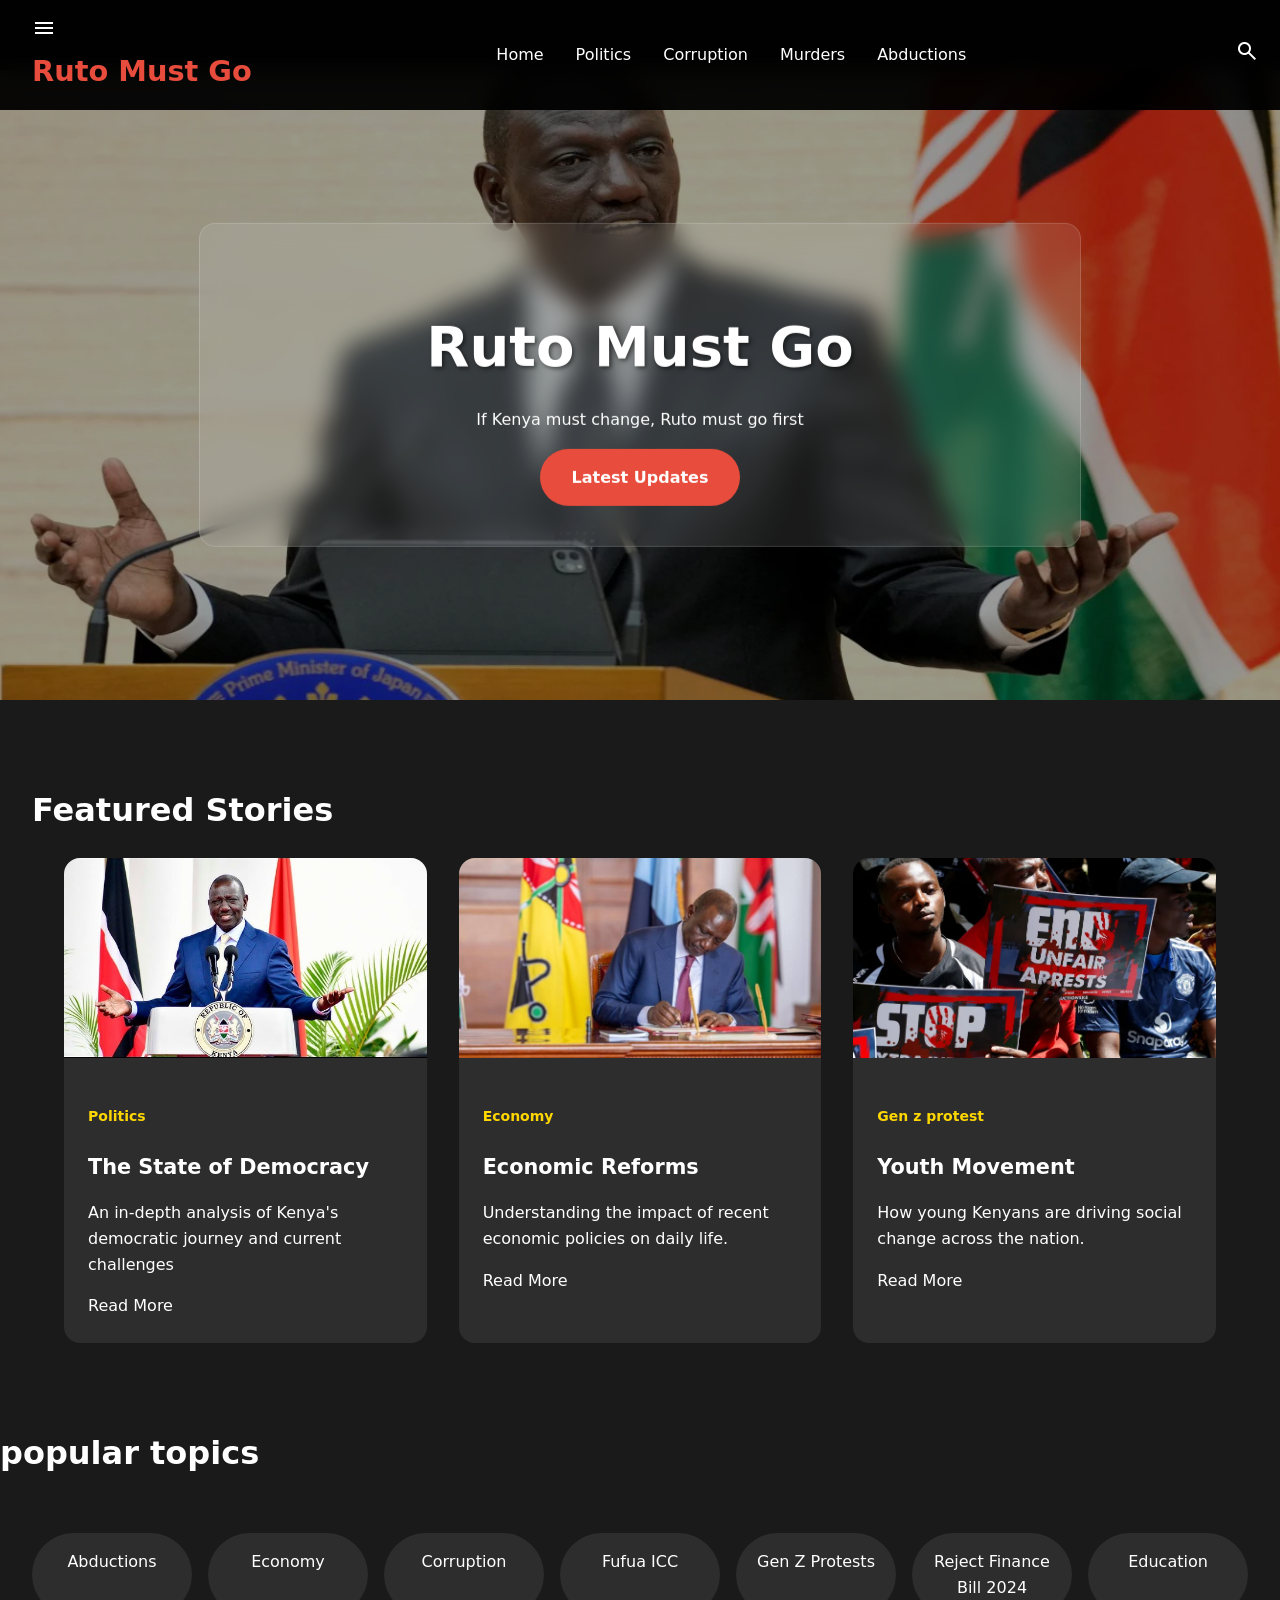
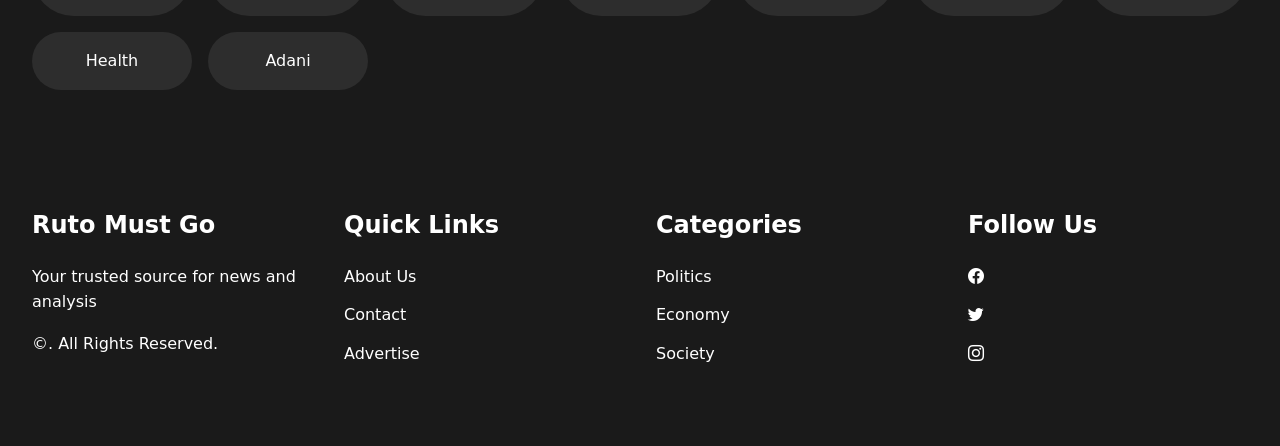
<file: index.html>
<!DOCTYPE html>
<html lang="en">
<head>
    <meta charset="UTF-8">
    <meta name="viewport" content="width=device-width, initial-scale=1.0">
    <title>Ruto Must Go</title>
    <link rel="icon" href="./public/external/icc.jpg">
    <link rel="stylesheet" href="styles/index.css">
    <script src="https://ajax.googleapis.com/ajax/libs/jquery/3.7.1/jquery.min.js"></script>
    <link rel="stylesheet" href="https://cdn.jsdelivr.net/npm/bootstrap-icons@1.5.0/font/bootstrap-icons.css">
    <link href="https://fonts.googleapis.com/css2?family=Material+Symbols+Outlined" rel="stylesheet" />
</head>
<body>
    <div class="main-frame">
        <div class="frame1">
            <div class="navbar-section1">
                <span class="material-symbols-outlined menu" id="menu">menu</span>
                <h2>Ruto Must Go</h2>
            </div>
            <div class="navbar-section2">
                <ul id="navbar-list">
                    <li><a href="/">Home</a></li>
                    <li><a href="Blogs/politics.html">Politics</a></li>
                    <li><a href="Blogs/corruption.html">Corruption</a></li>
                    <li><a href="Blogs/murders.html">Murders</a></li>
                    <li><a href="Blogs/abductions.html">Abductions</a></li>
                </ul>
            </div>
            <div class="navbar-section3">
                <span class="material-symbols-outlined">search</span>
                <span class="material-symbols-outlined">account_circle</span>
            </div>
        </div>

        <!-- Frame2: Image with Glassmorphism -->
        <div class="frame2">
            <img src="./Assets/kasongo.webp" alt="Header Image" class="header-image"> <!-- Single static image here -->
            
            <div class="frame2-content">
                <div class="glassmorphism">
                    <h1>Ruto Must Go</h1>
                    <p>If Kenya must change, Ruto must go first</p>
                    <a href="#">Latest Updates</a>
                </div>
            </div>
        </div>

        <div class="frame3">
            <h1>Featured Stories</h1>
            <div class="frame3-section">
                <div class="card">
                    <div class="top"><img src="./Assets/tq_blzp55lz-d-z3i-200h.png" alt=""></div>
                    <div class="bottom">
                        <h5>Politics</h5>
                        <h3>The State of Democracy</h3>
                        <p>An in-depth analysis of Kenya's democratic journey and current challenges</p>
                        <a href="./Blogs/politics.html">Read More</a>
                    </div>
                </div>
                <div class="card">
                    <div class="top"><img src="./Assets/tq_httdwkskzj-oll-400w.png" alt=""></div>
                    <div class="bottom">
                        <h5>Economy</h5>
                        <h3>Economic Reforms</h3>
                        <p>Understanding the impact of recent economic policies on daily life.</p>
                        <a href="./Blogs/economy.html">Read More</a>
                    </div>
                </div>
                <div class="card">
                    <div class="top"><img src="./Assets/tq_vumowcotjv-c1ed-400w.png" alt=""></div>
                    <div class="bottom">
                        <h5>Gen z protest</h5>
                        <h3>Youth Movement</h3>
                        <p>How young Kenyans are driving social change across the nation.</p>
                        <a href="./Blogs/genzprotests.html">Read More</a>
                    </div>
                </div>
            </div>
        </div>

        <div class="frame4">
            <div class="frame4-top">
                <h1>popular topics</h1>
                <div class="frame4-top-section">
                    <div class="card1"> <a href="Blogs/abductions.html">Abductions</a></div>
                    <div class="card1"> <a href="Blogs/economy.html">Economy</a></div>
                    <div class="card1"> <a href="Blogs/corruption.html">Corruption</a></div>
                    <div class="card1"> <a href="Blogs/fufuaicc.html">Fufua ICC</a></div>
                    <div class="card1"> <a href="Blogs/genzprotests.html">Gen Z Protests</a></div>
                    <div class="card1"> <a href="Blogs/rejectfinancebill2024.html">Reject Finance Bill 2024</a></div>
                    <div class="card1"> <a href="Blogs/education.html">Education</a></div>
                    <div class="card1"> <a href="Blogs/health.html">Health</a></div>
                    <div class="card1"> <a href="Blogs/adani.html">Adani</a></div>
                </div>
            </div>
            <div class="frame4-bottom">
                <div class="col1 col">
                    <h2>Ruto Must Go</h2>
                    <p>Your trusted source for news and analysis</p>
                    <p>&copy;<span id="getDate"></span>. All Rights Reserved.</p>
                </div>
                <div class="col2 col">
                    <h2>Quick Links</h2>
                    <ul>
                        <li><a href="#">About Us</a></li>
                        <li><a href="#">Contact</a></li>
                        <li><a href="#">Advertise</a></li>
                    </ul>
                </div>
                <div class="col3 col">
                    <h2>Categories</h2>
                    <ul>
                        <li><a href="Blogs/politics.html">Politics</a></li>
                        <li><a href="#">Economy</a></li>
                        <li><a href="#">Society</a></li>
                    </ul>
                </div>
                <div class="col4 col">
                    <h2>Follow Us</h2>
                    <ul>
                        <li><a href="https://www.facebook.com/jonathan.mwaniki.127"><span class="bi-facebook"></span></a></li>
                        <li><a href="https://x.com/Maestropuns"><span class="bi-twitter"></span></a></li>
                        <li><a href="https://www.instagram.com/rutomustgo"><span class="bi-instagram"></span></a></li>
                    </ul>
                </div>
            </div>
        </div>
    </div>

    <script>
        // Toggle menu visibility on mobile
        const menuIcon = document.getElementById('menu');
        const navbarList = document.querySelector('.navbar-section2 ul'); // Select the <ul> in navbar-section2

        menuIcon.addEventListener('click', () => {
            navbarList.classList.toggle('active'); // Add or remove the 'active' class to toggle visibility
        });
    </script>
</body>
</html>
</file>
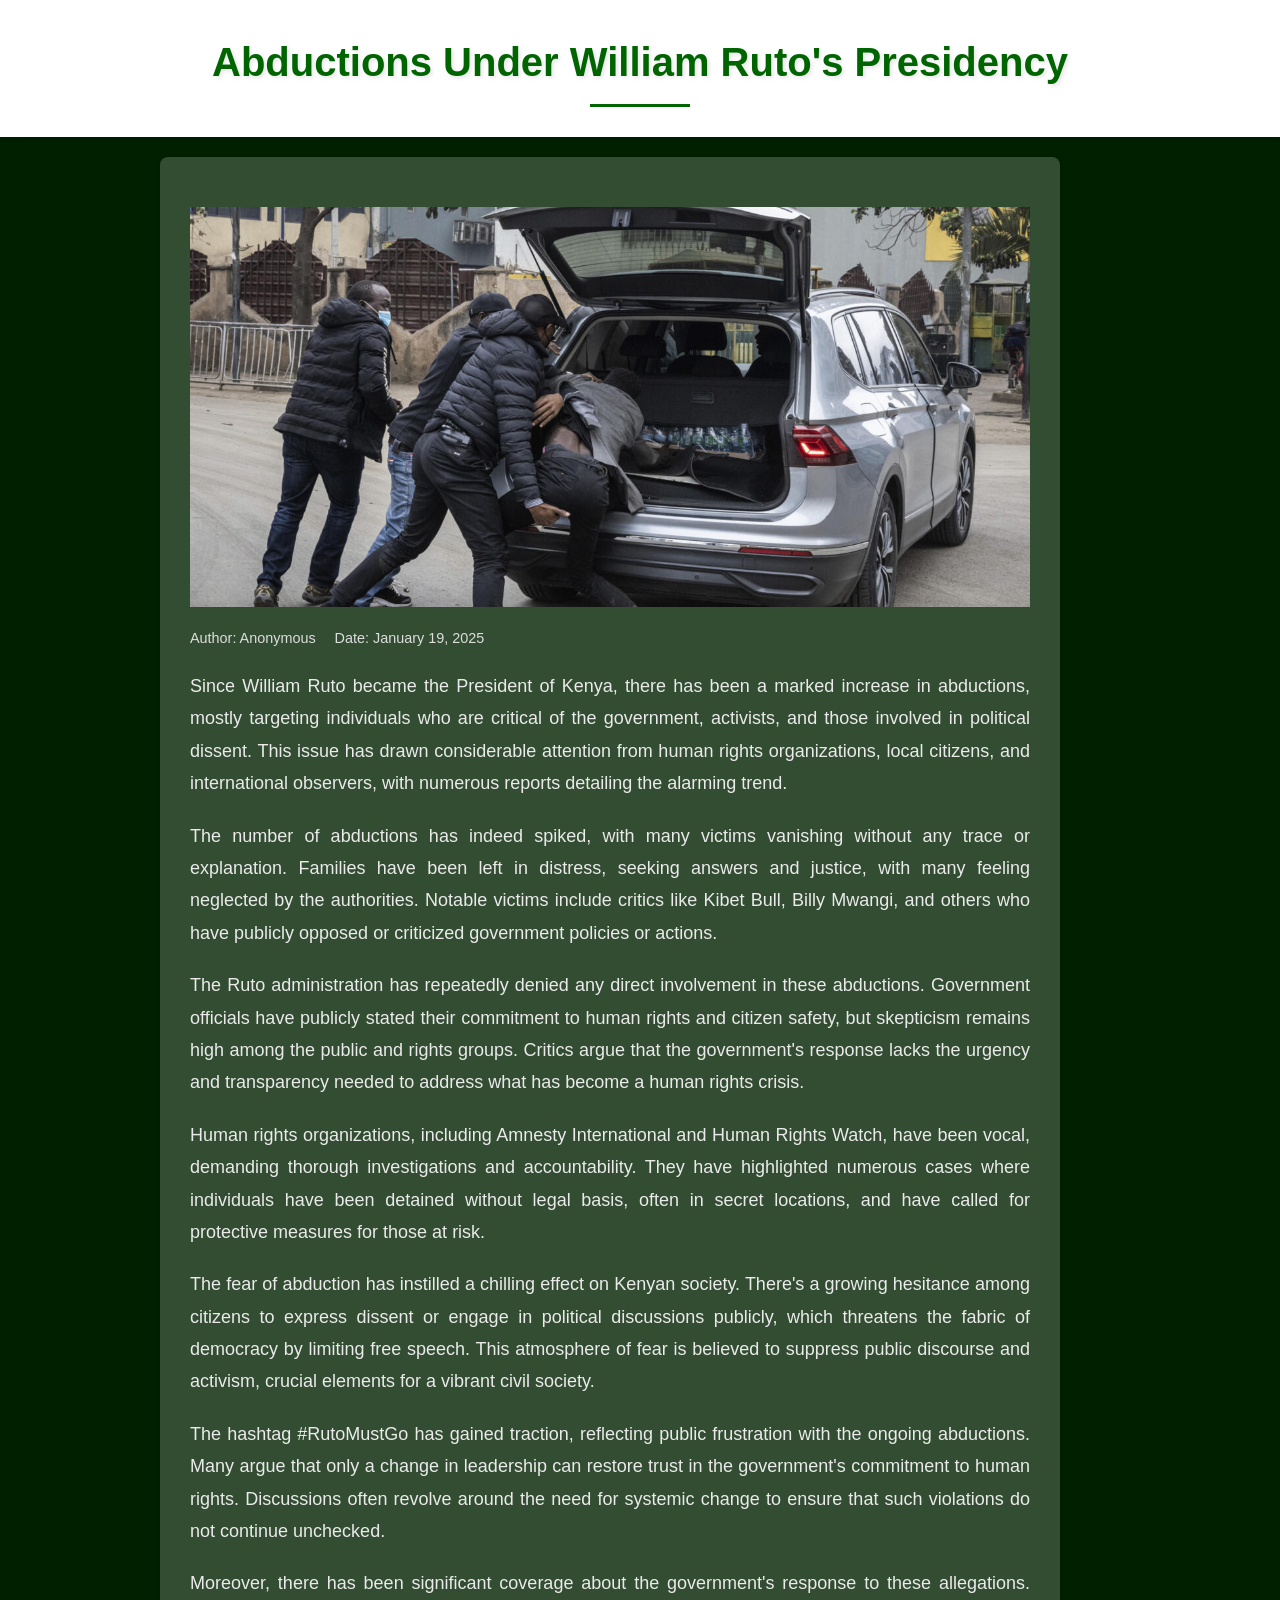
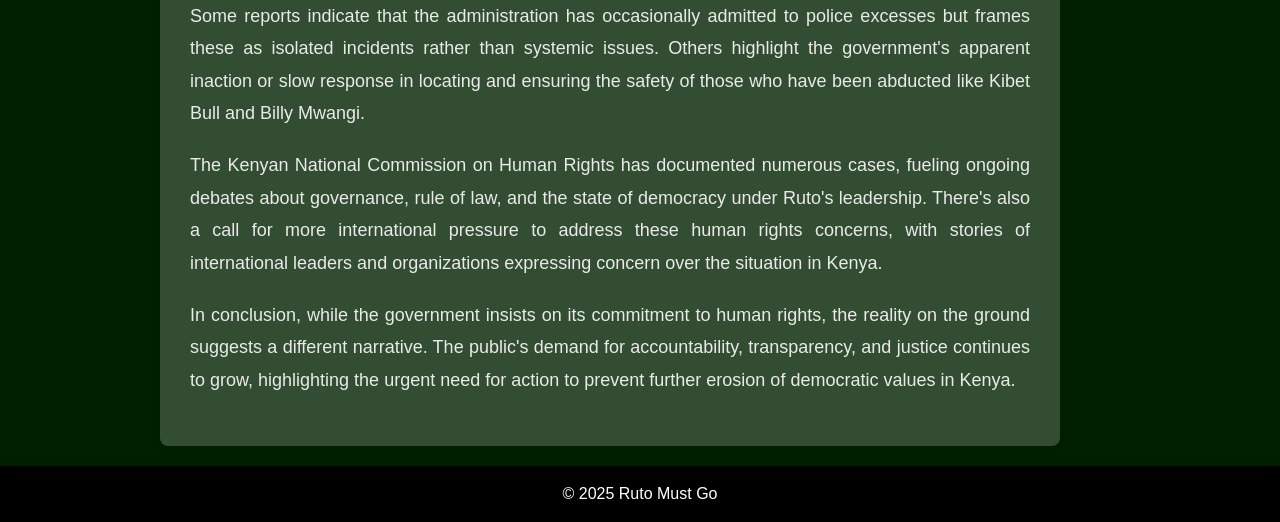
<file: Blogs/abductions.html>
<!DOCTYPE html>
<html lang="en">
<head>
    <meta charset="UTF-8">
    <meta name="viewport" content="width=device-width, initial-scale=1.0">
    <title>Abductions Under William Ruto's Presidency</title>
    <link rel="stylesheet" href="styles.css"> <!-- Link to external CSS file -->
</head>
<body>
    <header>
        <h1>Abductions Under William Ruto's Presidency</h1>
    </header>

    <main>
        <div class="container">
            <article>
                <div class="image-carousel">
                    <img src="../Assets/abdction1.jpg" alt="Abduction Scene" class="carousel-image">
                    <img src="../Assets/abductions2.webp" alt="Protests Against Ruto" class="carousel-image" style="display:none;">
                </div>
                
                <div class="article-meta">
                    <span>Author: Anonymous</span>
                    <span>Date: January 19, 2025</span>
                </div>

                <p>
                    Since William Ruto became the President of Kenya, there has been a marked increase in abductions, mostly targeting individuals who are critical of the government, activists, and those involved in political dissent. This issue has drawn considerable attention from human rights organizations, local citizens, and international observers, with numerous reports detailing the alarming trend.
                </p>
                <p>
                    The number of abductions has indeed spiked, with many victims vanishing without any trace or explanation. Families have been left in distress, seeking answers and justice, with many feeling neglected by the authorities. Notable victims include critics like Kibet Bull, Billy Mwangi, and others who have publicly opposed or criticized government policies or actions.
                </p>
                <p>
                    The Ruto administration has repeatedly denied any direct involvement in these abductions. Government officials have publicly stated their commitment to human rights and citizen safety, but skepticism remains high among the public and rights groups. Critics argue that the government's response lacks the urgency and transparency needed to address what has become a human rights crisis.
                </p>
                <p>
                    Human rights organizations, including Amnesty International and Human Rights Watch, have been vocal, demanding thorough investigations and accountability. They have highlighted numerous cases where individuals have been detained without legal basis, often in secret locations, and have called for protective measures for those at risk.
                </p>
                <p>
                    The fear of abduction has instilled a chilling effect on Kenyan society. There's a growing hesitance among citizens to express dissent or engage in political discussions publicly, which threatens the fabric of democracy by limiting free speech. This atmosphere of fear is believed to suppress public discourse and activism, crucial elements for a vibrant civil society.
                </p>
                <p>
                    The hashtag #RutoMustGo has gained traction, reflecting public frustration with the ongoing abductions. Many argue that only a change in leadership can restore trust in the government's commitment to human rights. Discussions often revolve around the need for systemic change to ensure that such violations do not continue unchecked.
                </p>
                <p>
                    Moreover, there has been significant coverage about the government's response to these allegations. Some reports indicate that the administration has occasionally admitted to police excesses but frames these as isolated incidents rather than systemic issues. Others highlight the government's apparent inaction or slow response in locating and ensuring the safety of those who have been abducted like Kibet Bull and Billy Mwangi.
                </p>
                <p>
                    The Kenyan National Commission on Human Rights has documented numerous cases, fueling ongoing debates about governance, rule of law, and the state of democracy under Ruto's leadership. There's also a call for more international pressure to address these human rights concerns, with stories of international leaders and organizations expressing concern over the situation in Kenya.
                </p>
                <p>
                    In conclusion, while the government insists on its commitment to human rights, the reality on the ground suggests a different narrative. The public's demand for accountability, transparency, and justice continues to grow, highlighting the urgent need for action to prevent further erosion of democratic values in Kenya.
                </p>
            </article>
        </div>
    </main>

    <footer>
        <p>© 2025 Ruto Must Go</p>
    </footer>

    <script>
        // JavaScript to switch images in the carousel every 2 seconds
        let currentIndex = 0;
        const images = document.querySelectorAll('.carousel-image');
        setInterval(() => {
            images[currentIndex].style.display = 'none';
            currentIndex = (currentIndex + 1) % images.length;
            images[currentIndex].style.display = 'block';
        }, 2000);
    </script>
</body>
</html>
</file>
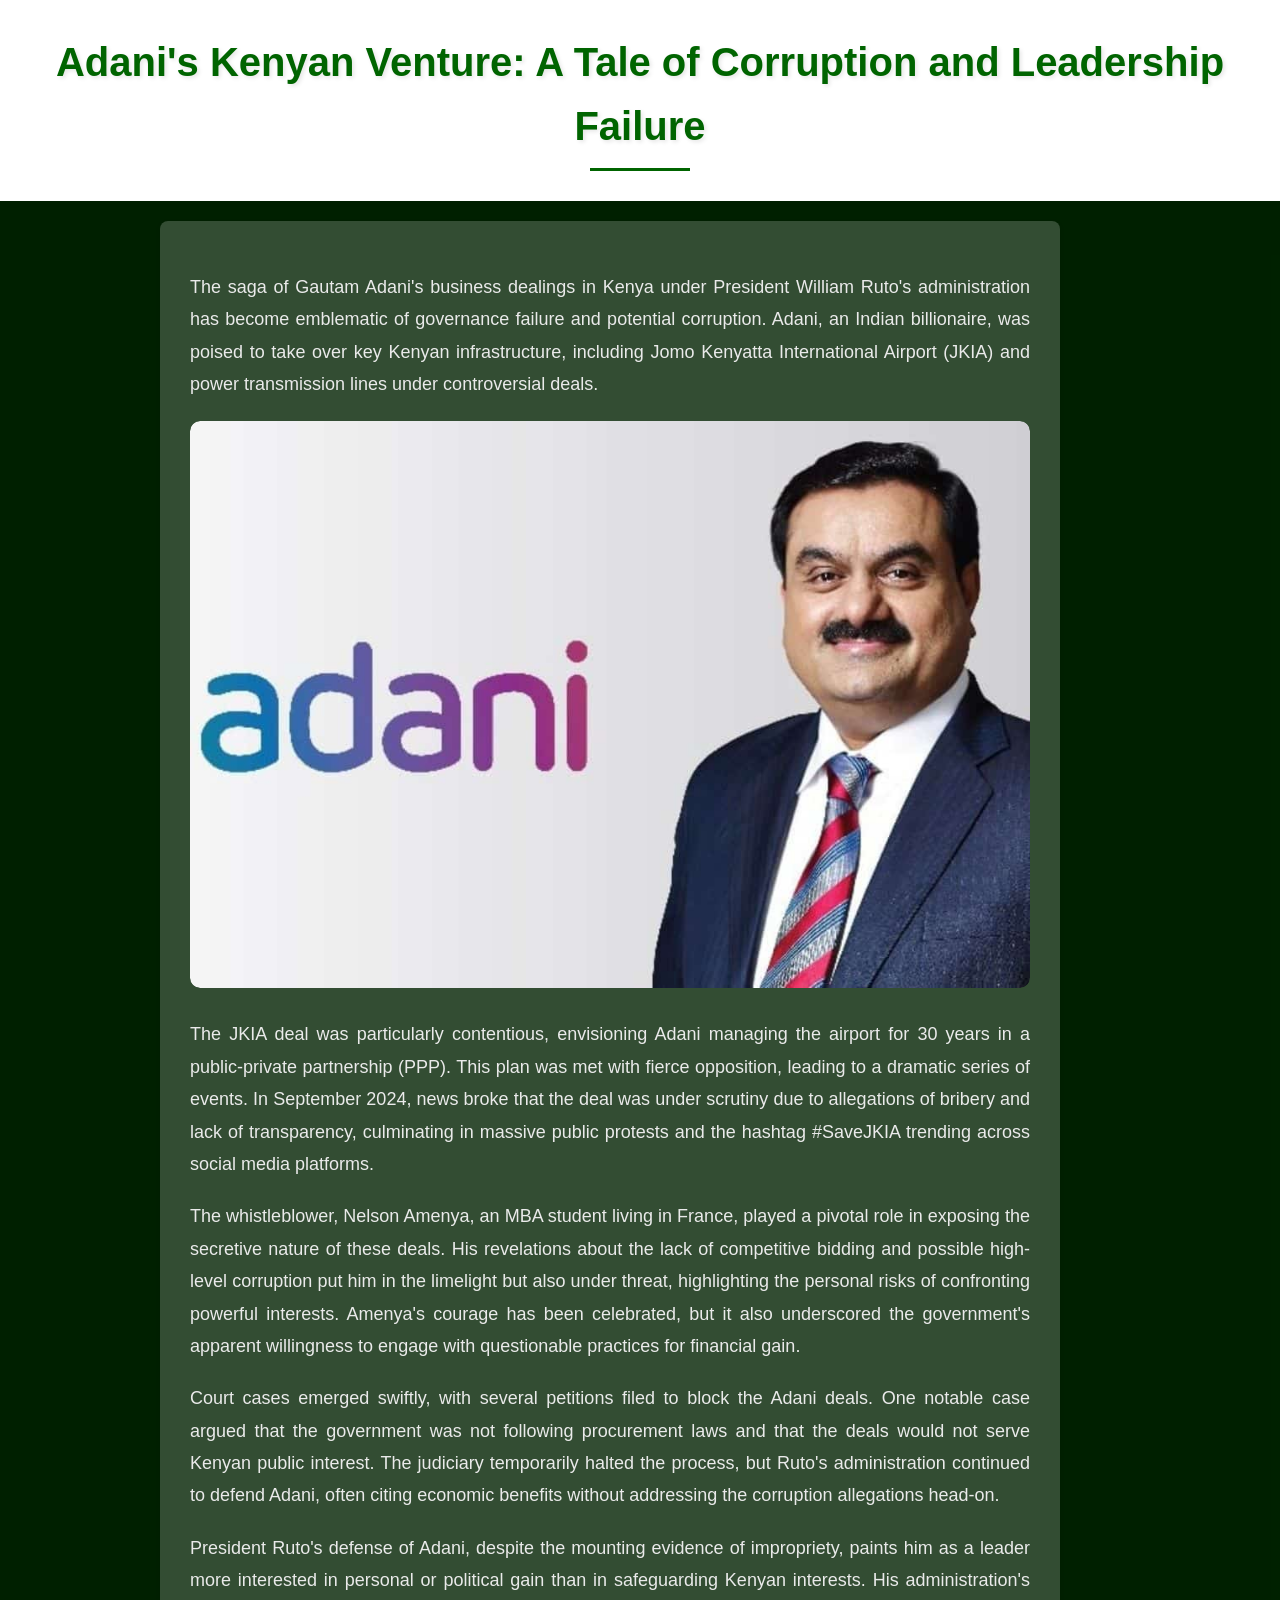
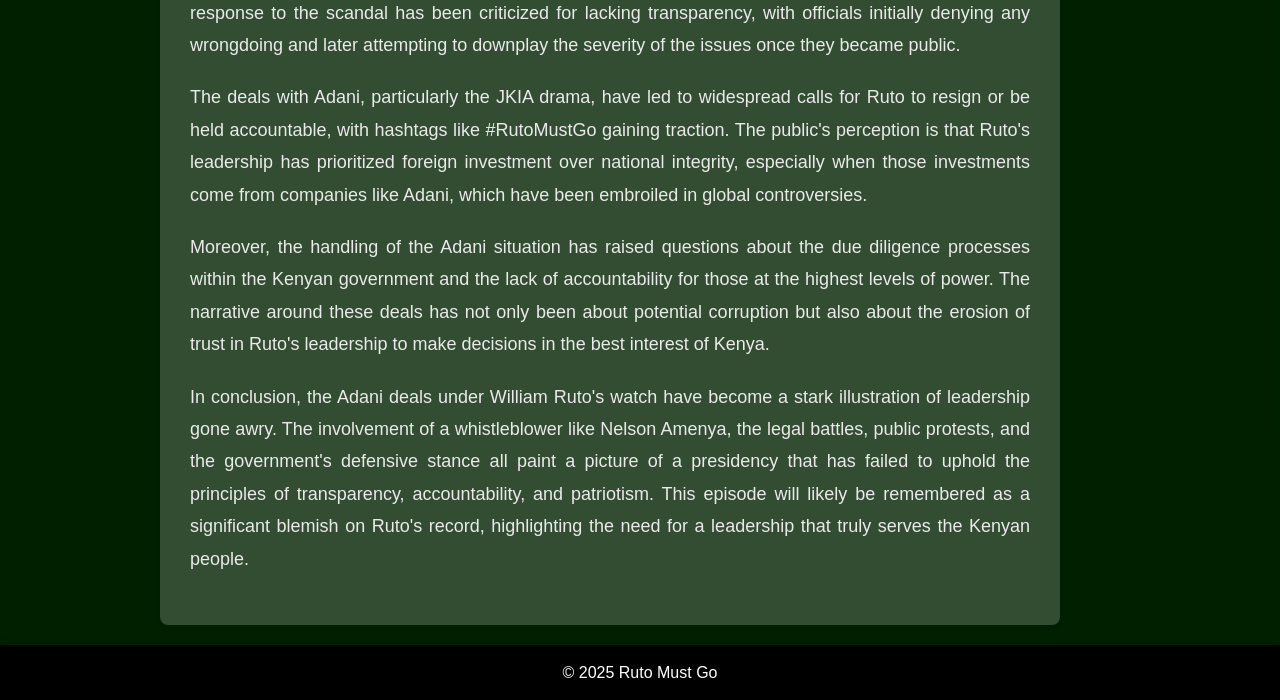
<file: Blogs/adani.html>
<!DOCTYPE html>
<html lang="en">
<head>
    <meta charset="UTF-8">
    <meta name="viewport" content="width=device-width, initial-scale=1.0">
    <title>Adani's Kenyan Venture: A Tale of Corruption and Leadership Failure</title>
    <link rel="stylesheet" href="styles.css"> <!-- Link to the CSS file you will use for all pages -->
    <style>
        /* Add your styles here (or in your linked CSS) */

        /* Image Carousel Styles */
        .carousel-container {
            position: relative;
            max-width: 100%;
            margin-bottom: 30px;
            border-radius: 10px;
            overflow: hidden;
        }

        .carousel-images {
            display: flex;
            transition: transform 1s ease-in-out;
        }

        .carousel-images img {
            max-width: 100%;
            border-radius: 10px;
            display: block;
        }

    </style>
</head>
<body>
    <header>
        <h1>Adani's Kenyan Venture: A Tale of Corruption and Leadership Failure</h1>
    </header>

    <main>
        <div class="container">
            <article>
                <p>
                    The saga of Gautam Adani's business dealings in Kenya under President William Ruto's administration has become emblematic of governance failure and potential corruption. Adani, an Indian billionaire, was poised to take over key Kenyan infrastructure, including Jomo Kenyatta International Airport (JKIA) and power transmission lines under controversial deals.
                </p>
                
                <!-- Image Carousel with automatic switching of images every 2 seconds -->
                <div class="carousel-container">
                    <div class="carousel-images">
                        <img src="../Assets/adani1.jpg" alt="Image 1">
                        <img src="../Assets/adani2.avif" alt="Image 2">
                    </div>
                </div>

                <p>
                    The JKIA deal was particularly contentious, envisioning Adani managing the airport for 30 years in a public-private partnership (PPP). This plan was met with fierce opposition, leading to a dramatic series of events. In September 2024, news broke that the deal was under scrutiny due to allegations of bribery and lack of transparency, culminating in massive public protests and the hashtag #SaveJKIA trending across social media platforms.
                </p>
                <p>
                    The whistleblower, Nelson Amenya, an MBA student living in France, played a pivotal role in exposing the secretive nature of these deals. His revelations about the lack of competitive bidding and possible high-level corruption put him in the limelight but also under threat, highlighting the personal risks of confronting powerful interests. Amenya's courage has been celebrated, but it also underscored the government's apparent willingness to engage with questionable practices for financial gain.
                </p>
                <p>
                    Court cases emerged swiftly, with several petitions filed to block the Adani deals. One notable case argued that the government was not following procurement laws and that the deals would not serve Kenyan public interest. The judiciary temporarily halted the process, but Ruto's administration continued to defend Adani, often citing economic benefits without addressing the corruption allegations head-on.
                </p>
                <p>
                    President Ruto's defense of Adani, despite the mounting evidence of impropriety, paints him as a leader more interested in personal or political gain than in safeguarding Kenyan interests. His administration's response to the scandal has been criticized for lacking transparency, with officials initially denying any wrongdoing and later attempting to downplay the severity of the issues once they became public.
                </p>
                <p>
                    The deals with Adani, particularly the JKIA drama, have led to widespread calls for Ruto to resign or be held accountable, with hashtags like #RutoMustGo gaining traction. The public's perception is that Ruto's leadership has prioritized foreign investment over national integrity, especially when those investments come from companies like Adani, which have been embroiled in global controversies.
                </p>
                <p>
                    Moreover, the handling of the Adani situation has raised questions about the due diligence processes within the Kenyan government and the lack of accountability for those at the highest levels of power. The narrative around these deals has not only been about potential corruption but also about the erosion of trust in Ruto's leadership to make decisions in the best interest of Kenya.
                </p>
                <p>
                    In conclusion, the Adani deals under William Ruto's watch have become a stark illustration of leadership gone awry. The involvement of a whistleblower like Nelson Amenya, the legal battles, public protests, and the government's defensive stance all paint a picture of a presidency that has failed to uphold the principles of transparency, accountability, and patriotism. This episode will likely be remembered as a significant blemish on Ruto's record, highlighting the need for a leadership that truly serves the Kenyan people.
                </p>
            </article>
        </div>
    </main>

    <footer>
        <p>© 2025 Ruto Must Go</p>
    </footer>

    <script>
        // JavaScript for Auto-Switching Image Carousel
        let slideIndex = 0;

        function showSlides() {
            let slides = document.querySelectorAll(".carousel-images img");
            for (let i = 0; i < slides.length; i++) {
                slides[i].style.display = "none";  // Hide all images
            }
            slideIndex++;
            if (slideIndex > slides.length) {
                slideIndex = 1;  // Loop back to the first image
            }
            slides[slideIndex - 1].style.display = "block";  // Show the current image
            setTimeout(showSlides, 2000);  // Change image every 2 seconds
        }

        showSlides();  // Initial call to start the carousel
    </script>
</body>
</html>
</file>
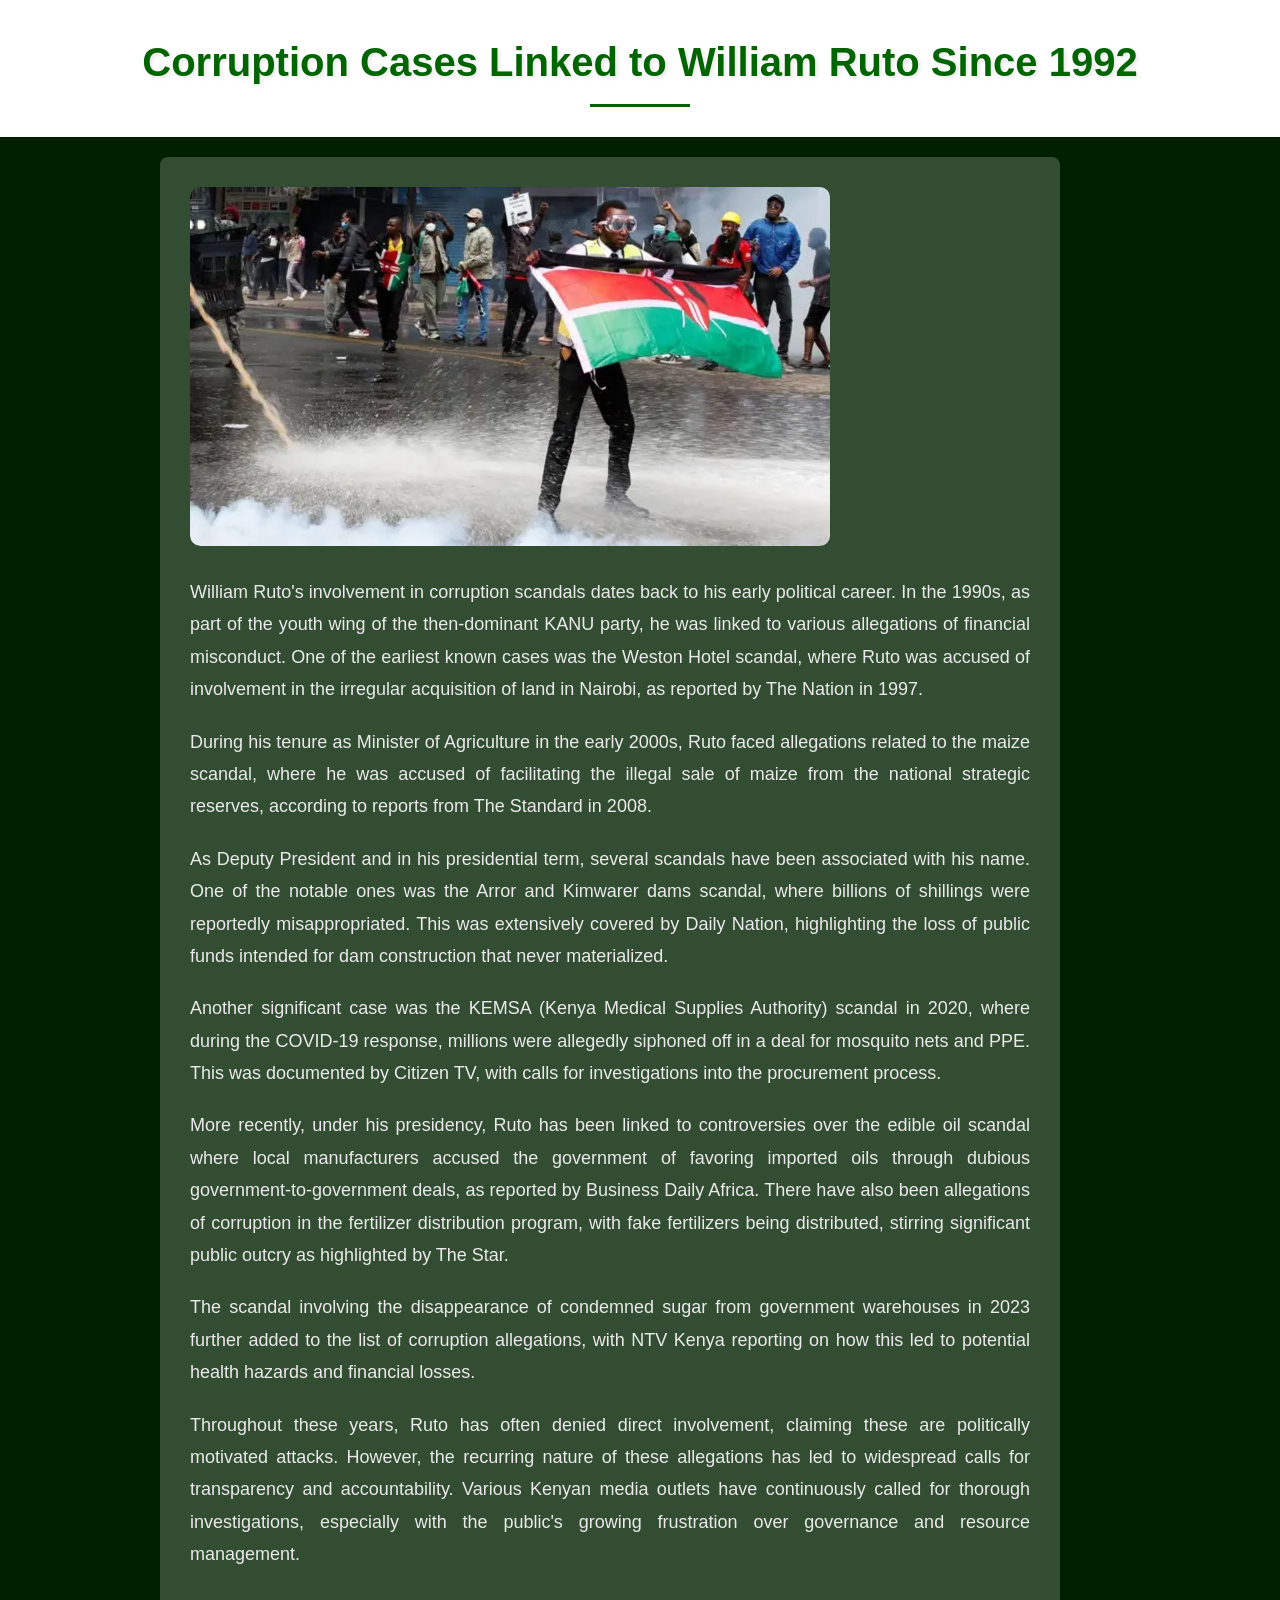
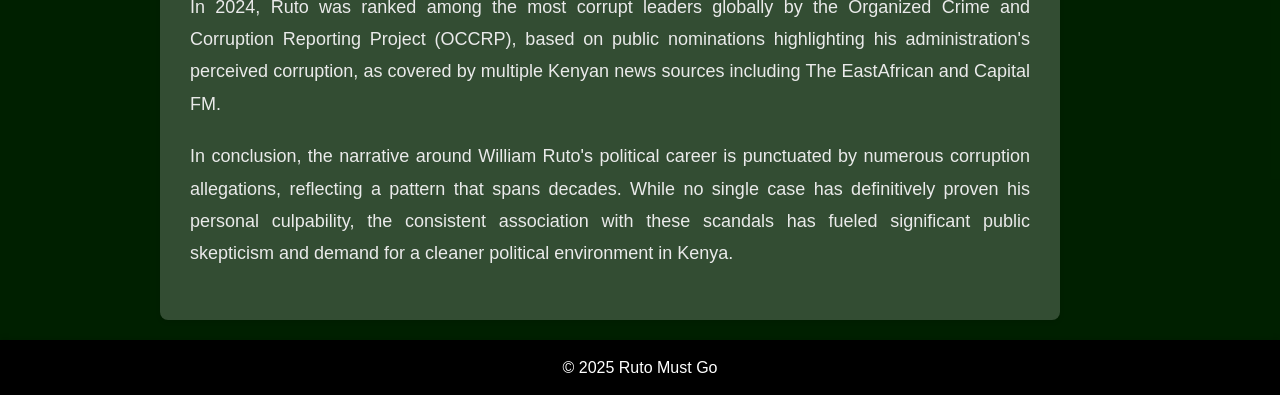
<file: Blogs/corruption.html>
<!DOCTYPE html>
<html lang="en">
<head>
    <meta charset="UTF-8">
    <meta name="viewport" content="width=device-width, initial-scale=1.0">
    <title>Corruption Cases Linked to William Ruto Since 1992</title>
    <link rel="stylesheet" href="styles.css"> <!-- Link to your existing CSS file -->
    <style>
        /* Add your styles here (or in your linked CSS) */

        /* Image Carousel Styles */
        .carousel-container {
            position: relative;
            max-width: 100%;
            margin-bottom: 30px;
            border-radius: 10px;
            overflow: hidden;
        }

        .carousel-images {
            display: flex;
            transition: transform 1s ease-in-out;
        }

        .carousel-images img {
            max-width: 100%;
            border-radius: 10px;
            display: block;
        }

    </style>
</head>
<body>
    <header>
        <h1>Corruption Cases Linked to William Ruto Since 1992</h1>
    </header>

    <main>
        <div class="container">
            <article>
                <!-- Image Carousel with automatic switching of images every 2 seconds -->
                <div class="carousel-container">
                    <div class="carousel-images">
                        <img src="../Assets/maandamano1.webp" alt="Image 1">
                        <img src="../Assets/tq_gkuesghzdx-71l1500h.png" alt="Image 2">
                    </div>
                </div>

                <p>
                    William Ruto's involvement in corruption scandals dates back to his early political career. In the 1990s, as part of the youth wing of the then-dominant KANU party, he was linked to various allegations of financial misconduct. One of the earliest known cases was the Weston Hotel scandal, where Ruto was accused of involvement in the irregular acquisition of land in Nairobi, as reported by The Nation in 1997.
                </p>
                <p>
                    During his tenure as Minister of Agriculture in the early 2000s, Ruto faced allegations related to the maize scandal, where he was accused of facilitating the illegal sale of maize from the national strategic reserves, according to reports from The Standard in 2008.
                </p>
                <p>
                    As Deputy President and in his presidential term, several scandals have been associated with his name. One of the notable ones was the Arror and Kimwarer dams scandal, where billions of shillings were reportedly misappropriated. This was extensively covered by Daily Nation, highlighting the loss of public funds intended for dam construction that never materialized.
                </p>
                <p>
                    Another significant case was the KEMSA (Kenya Medical Supplies Authority) scandal in 2020, where during the COVID-19 response, millions were allegedly siphoned off in a deal for mosquito nets and PPE. This was documented by Citizen TV, with calls for investigations into the procurement process.
                </p>
                <p>
                    More recently, under his presidency, Ruto has been linked to controversies over the edible oil scandal where local manufacturers accused the government of favoring imported oils through dubious government-to-government deals, as reported by Business Daily Africa. There have also been allegations of corruption in the fertilizer distribution program, with fake fertilizers being distributed, stirring significant public outcry as highlighted by The Star.
                </p>
                <p>
                    The scandal involving the disappearance of condemned sugar from government warehouses in 2023 further added to the list of corruption allegations, with NTV Kenya reporting on how this led to potential health hazards and financial losses.
                </p>
                <p>
                    Throughout these years, Ruto has often denied direct involvement, claiming these are politically motivated attacks. However, the recurring nature of these allegations has led to widespread calls for transparency and accountability. Various Kenyan media outlets have continuously called for thorough investigations, especially with the public's growing frustration over governance and resource management.
                </p>
                <p>
                    In 2024, Ruto was ranked among the most corrupt leaders globally by the Organized Crime and Corruption Reporting Project (OCCRP), based on public nominations highlighting his administration's perceived corruption, as covered by multiple Kenyan news sources including The EastAfrican and Capital FM.
                </p>
                <p>
                    In conclusion, the narrative around William Ruto's political career is punctuated by numerous corruption allegations, reflecting a pattern that spans decades. While no single case has definitively proven his personal culpability, the consistent association with these scandals has fueled significant public skepticism and demand for a cleaner political environment in Kenya.
                </p>
            </article>
        </div>
    </main>

    <footer>
        <p>© 2025 Ruto Must Go</p>
    </footer>

    <script>
        // JavaScript for Auto-Switching Image Carousel
        let slideIndex = 0;

        function showSlides() {
            let slides = document.querySelectorAll(".carousel-images img");
            for (let i = 0; i < slides.length; i++) {
                slides[i].style.display = "none";  // Hide all images
            }
            slideIndex++;
            if (slideIndex > slides.length) {
                slideIndex = 1;  // Loop back to the first image
            }
            slides[slideIndex - 1].style.display = "block";  // Show the current image
            setTimeout(showSlides, 2000);  // Change image every 2 seconds
        }

        showSlides();  // Initial call to start the carousel
    </script>
</body>
</html>
</file>
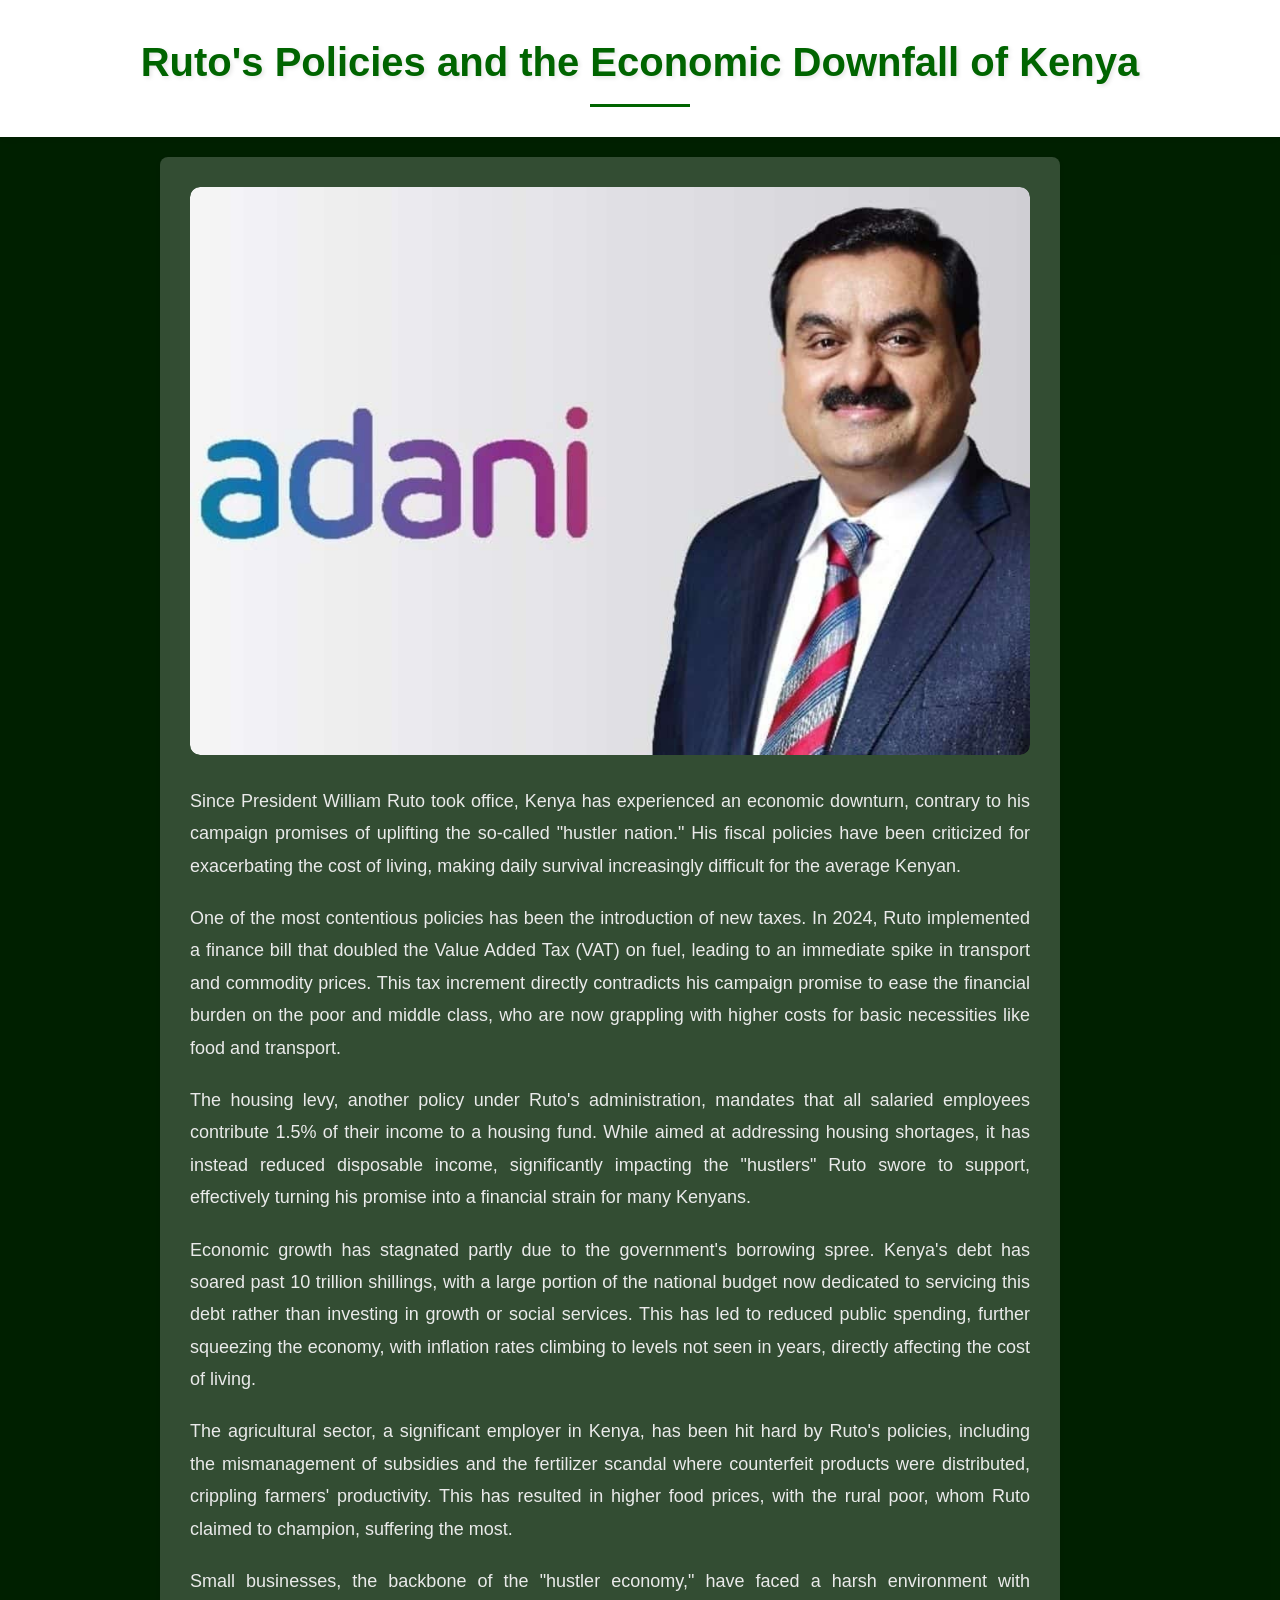
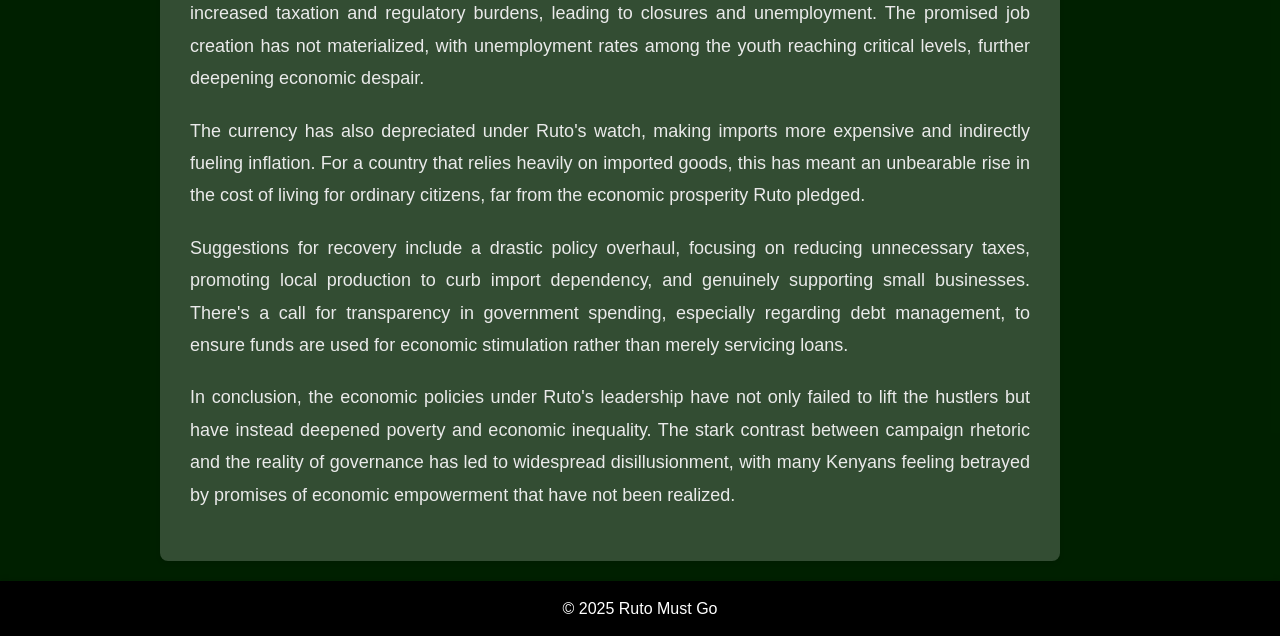
<file: Blogs/economy.html>
<!DOCTYPE html>
<html lang="en">
<head>
    <meta charset="UTF-8">
    <meta name="viewport" content="width=device-width, initial-scale=1.0">
    <title>Ruto's Policies and the Economic Downfall of Kenya</title>
    <link rel="stylesheet" href="styles.css"> <!-- Link to your existing CSS file -->
    <style>
        /* Add your styles here (or in your linked CSS) */

        /* Image Carousel Styles */
        .carousel-container {
            position: relative;
            max-width: 100%;
            margin-bottom: 30px;
            border-radius: 10px;
            overflow: hidden;
        }

        .carousel-images {
            display: flex;
            transition: transform 1s ease-in-out;
        }

        .carousel-images img {
            max-width: 100%;
            border-radius: 10px;
            display: block;
        }

    </style>
</head>
<body>
    <header>
        <h1>Ruto's Policies and the Economic Downfall of Kenya</h1>
    </header>

    <main>
        <div class="container">
            <article>
                <!-- Image Carousel with automatic switching of images every 2 seconds -->
                <div class="carousel-container">
                    <div class="carousel-images">
                        <img src="../Assets/adani1.jpg" alt="Image 1">
                        <img src="../Assets/abductions2.webp" alt="Image 2">
                    </div>
                </div>

                <p>
                    Since President William Ruto took office, Kenya has experienced an economic downturn, contrary to his campaign promises of uplifting the so-called "hustler nation." His fiscal policies have been criticized for exacerbating the cost of living, making daily survival increasingly difficult for the average Kenyan.
                </p>
                <p>
                    One of the most contentious policies has been the introduction of new taxes. In 2024, Ruto implemented a finance bill that doubled the Value Added Tax (VAT) on fuel, leading to an immediate spike in transport and commodity prices. This tax increment directly contradicts his campaign promise to ease the financial burden on the poor and middle class, who are now grappling with higher costs for basic necessities like food and transport.
                </p>
                <p>
                    The housing levy, another policy under Ruto's administration, mandates that all salaried employees contribute 1.5% of their income to a housing fund. While aimed at addressing housing shortages, it has instead reduced disposable income, significantly impacting the "hustlers" Ruto swore to support, effectively turning his promise into a financial strain for many Kenyans.
                </p>
                <p>
                    Economic growth has stagnated partly due to the government's borrowing spree. Kenya's debt has soared past 10 trillion shillings, with a large portion of the national budget now dedicated to servicing this debt rather than investing in growth or social services. This has led to reduced public spending, further squeezing the economy, with inflation rates climbing to levels not seen in years, directly affecting the cost of living.
                </p>
                <p>
                    The agricultural sector, a significant employer in Kenya, has been hit hard by Ruto's policies, including the mismanagement of subsidies and the fertilizer scandal where counterfeit products were distributed, crippling farmers' productivity. This has resulted in higher food prices, with the rural poor, whom Ruto claimed to champion, suffering the most.
                </p>
                <p>
                    Small businesses, the backbone of the "hustler economy," have faced a harsh environment with increased taxation and regulatory burdens, leading to closures and unemployment. The promised job creation has not materialized, with unemployment rates among the youth reaching critical levels, further deepening economic despair.
                </p>
                <p>
                    The currency has also depreciated under Ruto's watch, making imports more expensive and indirectly fueling inflation. For a country that relies heavily on imported goods, this has meant an unbearable rise in the cost of living for ordinary citizens, far from the economic prosperity Ruto pledged.
                </p>
                <p>
                    Suggestions for recovery include a drastic policy overhaul, focusing on reducing unnecessary taxes, promoting local production to curb import dependency, and genuinely supporting small businesses. There's a call for transparency in government spending, especially regarding debt management, to ensure funds are used for economic stimulation rather than merely servicing loans. 
                </p>
                <p>
                    In conclusion, the economic policies under Ruto's leadership have not only failed to lift the hustlers but have instead deepened poverty and economic inequality. The stark contrast between campaign rhetoric and the reality of governance has led to widespread disillusionment, with many Kenyans feeling betrayed by promises of economic empowerment that have not been realized.
                </p>
            </article>
        </div>
    </main>

    <footer>
        <p>© 2025 Ruto Must Go</p>
    </footer>

    <script>
        // JavaScript for Auto-Switching Image Carousel
        let slideIndex = 0;

        function showSlides() {
            let slides = document.querySelectorAll(".carousel-images img");
            for (let i = 0; i < slides.length; i++) {
                slides[i].style.display = "none";  // Hide all images
            }
            slideIndex++;
            if (slideIndex > slides.length) {
                slideIndex = 1;  // Loop back to the first image
            }
            slides[slideIndex - 1].style.display = "block";  // Show the current image
            setTimeout(showSlides, 2000);  // Change image every 2 seconds
        }

        showSlides();  // Initial call to start the carousel
    </script>
</body>
</html>
</file>
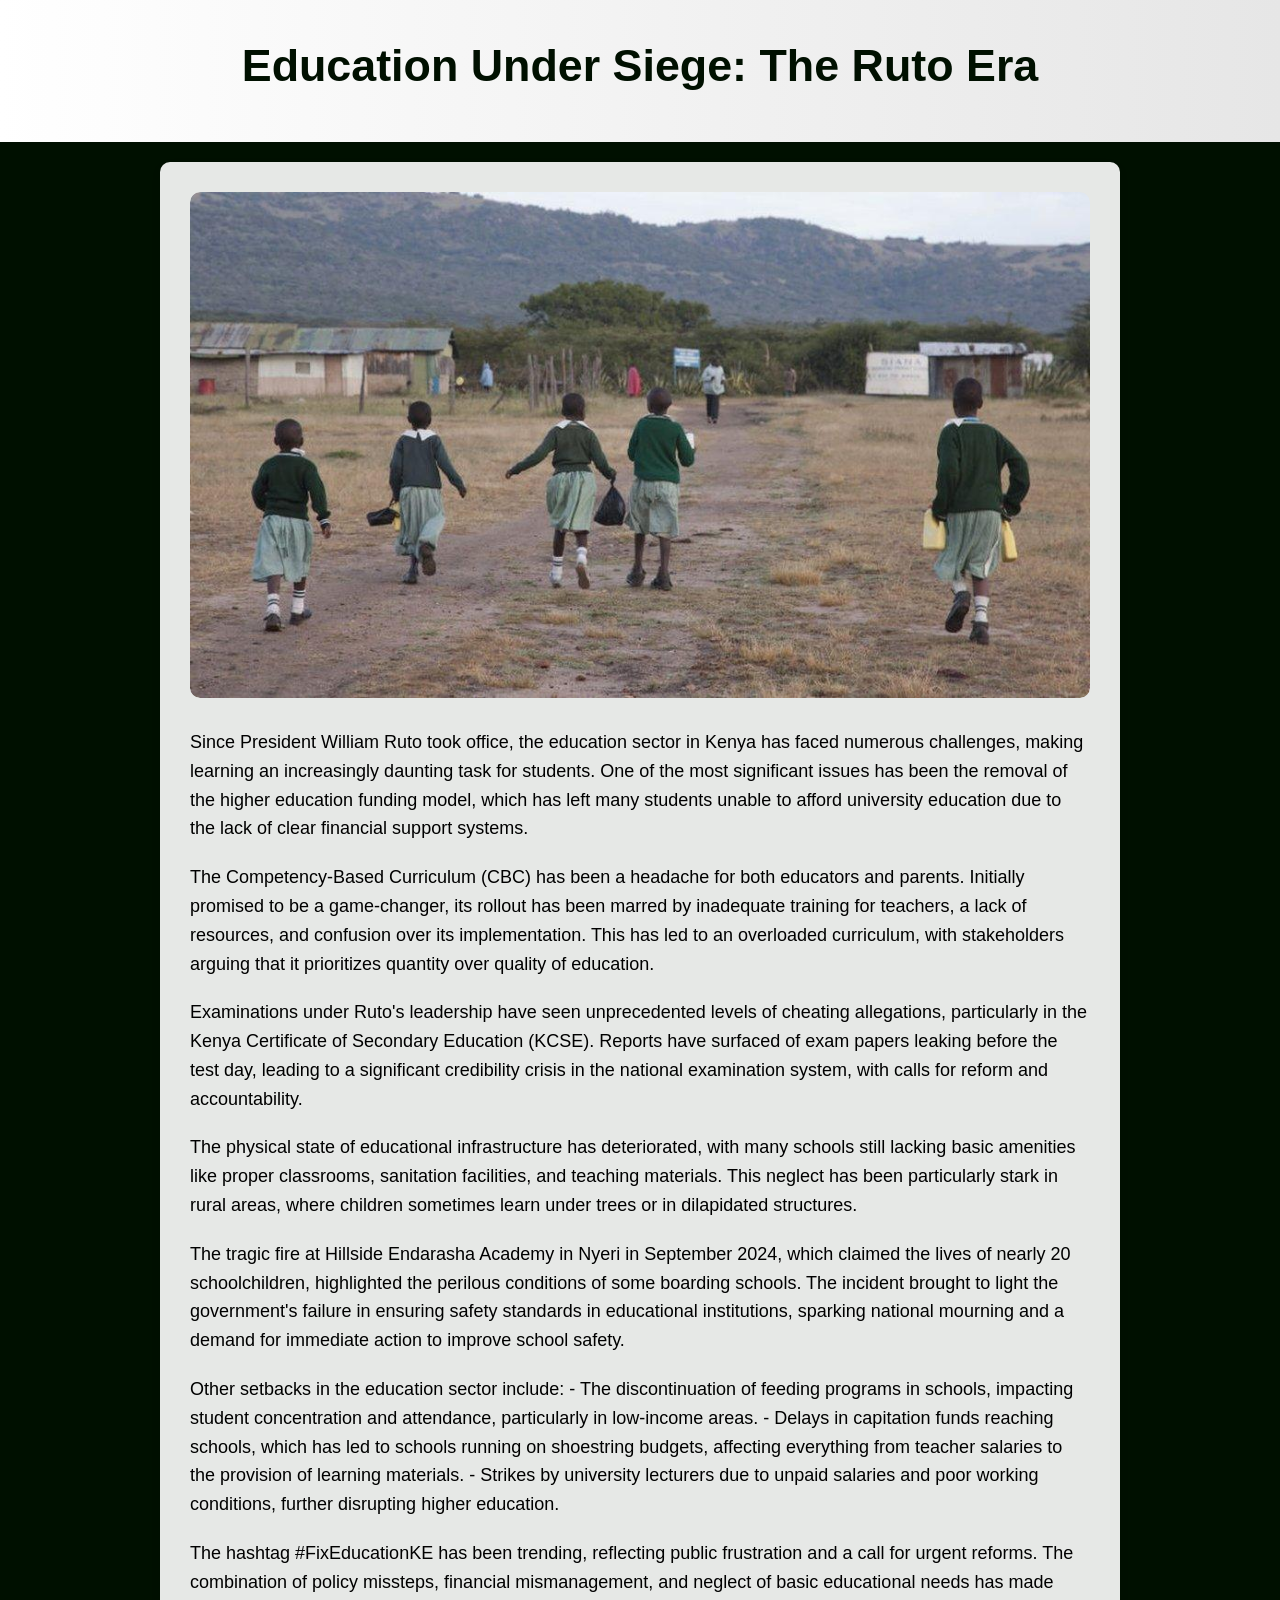
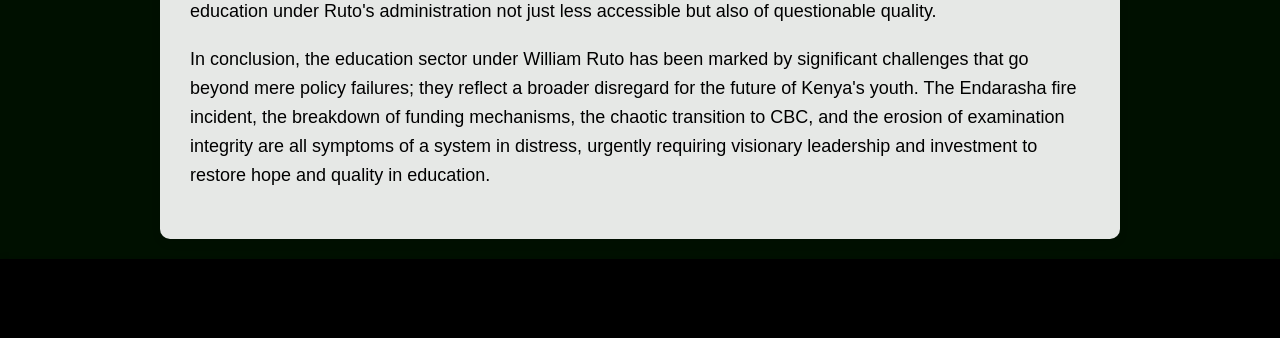
<file: Blogs/education.html>
<!DOCTYPE html>
<html lang="en">
<head>
    <meta charset="UTF-8">
    <meta name="viewport" content="width=device-width, initial-scale=1.0">
    <title>Education Under Siege: The Ruto Era</title>
    <style>
        /* Reset default styles */
        * {
            margin: 0;
            padding: 0;
            box-sizing: border-box;
        }

        body {
            background-color: #001000; /* Kenyan Flag: Green */
            font-family: 'Arial', sans-serif;
            line-height: 1.6;
            color: #000;
            display: flex;
            flex-direction: column;
            min-height: 100vh;
        }

        /* Header Styles */
        header {
            background: linear-gradient(to right, #fff, #e6e6e6);
            color: #001000;
            text-align: center;
            padding: 30px 20px;
            box-shadow: 0 2px 5px rgba(0,0,0,0.1);
        }

        h1 {
            font-size: 2.8em;
            font-weight: bold;
            margin-bottom: 10px;
        }

        /* Main Content Styles */
        main {
            flex: 1;
            display: flex;
            justify-content: center;
            padding: 20px 0;
        }

        .container {
            max-width: 1000px;
            width: 100%;
            padding: 0 20px;
        }

        article {
            background: rgba(255, 255, 255, 0.9);
            border-radius: 10px;
            padding: 30px;
            box-shadow: 0 4px 8px rgba(0,0,0,0.1);
        }

        p {
            color: #000;
            font-size: 18px;
            margin-bottom: 20px;
        }

        /* Footer Styles */
        footer {
            background-color: #000;
            color: #fff;
            text-align: center;
            padding: 15px 0;
            box-shadow: 0 -2px 5px rgba(0,0,0,0.1);
        }

        /* Image Carousel Styles */
        .carousel-container {
            position: relative;
            max-width: 100%;
            margin-bottom: 30px;
            border-radius: 10px;
            overflow: hidden;
        }

        .carousel-images {
            display: flex;
            transition: transform 1s ease-in-out;
        }

        .carousel-images img {
            max-width: 100%;
            border-radius: 10px;
            display: block;
        }

        /* Responsive Design */
        @media (max-width: 768px) {
            header {
                padding: 20px 15px;
            }
            
            h1 {
                font-size: 2em;
            }
            
            .container {
                padding: 0 15px;
            }
            
            article {
                padding: 20px;
            }
            
            p {
                font-size: 16px;
            }
        }
    </style>
</head>
<body>
    <header>
        <h1>Education Under Siege: The Ruto Era</h1>
    </header>

    <main>
        <div class="container">
            <article>
                <!-- Image Carousel with automatic switching of images every 2 seconds -->
                <div class="carousel-container">
                    <div class="carousel-images">
                        <img src="../Assets/cbc1.jpg" alt="Image 1">
                        <img src="../Assets/cbc2.jpg" alt="Image 2">
                    </div>
                </div>

                <p>
                    Since President William Ruto took office, the education sector in Kenya has faced numerous challenges, making learning an increasingly daunting task for students. One of the most significant issues has been the removal of the higher education funding model, which has left many students unable to afford university education due to the lack of clear financial support systems.
                </p>
                <p>
                    The Competency-Based Curriculum (CBC) has been a headache for both educators and parents. Initially promised to be a game-changer, its rollout has been marred by inadequate training for teachers, a lack of resources, and confusion over its implementation. This has led to an overloaded curriculum, with stakeholders arguing that it prioritizes quantity over quality of education.
                </p>
                <p>
                    Examinations under Ruto's leadership have seen unprecedented levels of cheating allegations, particularly in the Kenya Certificate of Secondary Education (KCSE). Reports have surfaced of exam papers leaking before the test day, leading to a significant credibility crisis in the national examination system, with calls for reform and accountability.
                </p>
                <p>
                    The physical state of educational infrastructure has deteriorated, with many schools still lacking basic amenities like proper classrooms, sanitation facilities, and teaching materials. This neglect has been particularly stark in rural areas, where children sometimes learn under trees or in dilapidated structures.
                </p>
                <p>
                    The tragic fire at Hillside Endarasha Academy in Nyeri in September 2024, which claimed the lives of nearly 20 schoolchildren, highlighted the perilous conditions of some boarding schools. The incident brought to light the government's failure in ensuring safety standards in educational institutions, sparking national mourning and a demand for immediate action to improve school safety.
                </p>
                <p>
                    Other setbacks in the education sector include:
                    - The discontinuation of feeding programs in schools, impacting student concentration and attendance, particularly in low-income areas.
                    - Delays in capitation funds reaching schools, which has led to schools running on shoestring budgets, affecting everything from teacher salaries to the provision of learning materials.
                    - Strikes by university lecturers due to unpaid salaries and poor working conditions, further disrupting higher education.
                </p>
                <p>
                    The hashtag #FixEducationKE has been trending, reflecting public frustration and a call for urgent reforms. The combination of policy missteps, financial mismanagement, and neglect of basic educational needs has made education under Ruto's administration not just less accessible but also of questionable quality.
                </p>
                <p>
                    In conclusion, the education sector under William Ruto has been marked by significant challenges that go beyond mere policy failures; they reflect a broader disregard for the future of Kenya's youth. The Endarasha fire incident, the breakdown of funding mechanisms, the chaotic transition to CBC, and the erosion of examination integrity are all symptoms of a system in distress, urgently requiring visionary leadership and investment to restore hope and quality in education.
                </p>
            </article>
        </div>
    </main>

    <footer>
        <p>© 2025 Ruto Must Go</p>
    </footer>

    <script>
        // JavaScript for Auto-Switching Image Carousel
        let slideIndex = 0;

        function showSlides() {
            let slides = document.querySelectorAll(".carousel-images img");
            for (let i = 0; i < slides.length; i++) {
                slides[i].style.display = "none";  // Hide all images
            }
            slideIndex++;
            if (slideIndex > slides.length) {
                slideIndex = 1;  // Loop back to the first image
            }
            slides[slideIndex - 1].style.display = "block";  // Show the current image
            setTimeout(showSlides, 2000);  // Change image every 2 seconds
        }

        showSlides();  // Initial call to start the carousel
    </script>
</body>
</html>
</file>
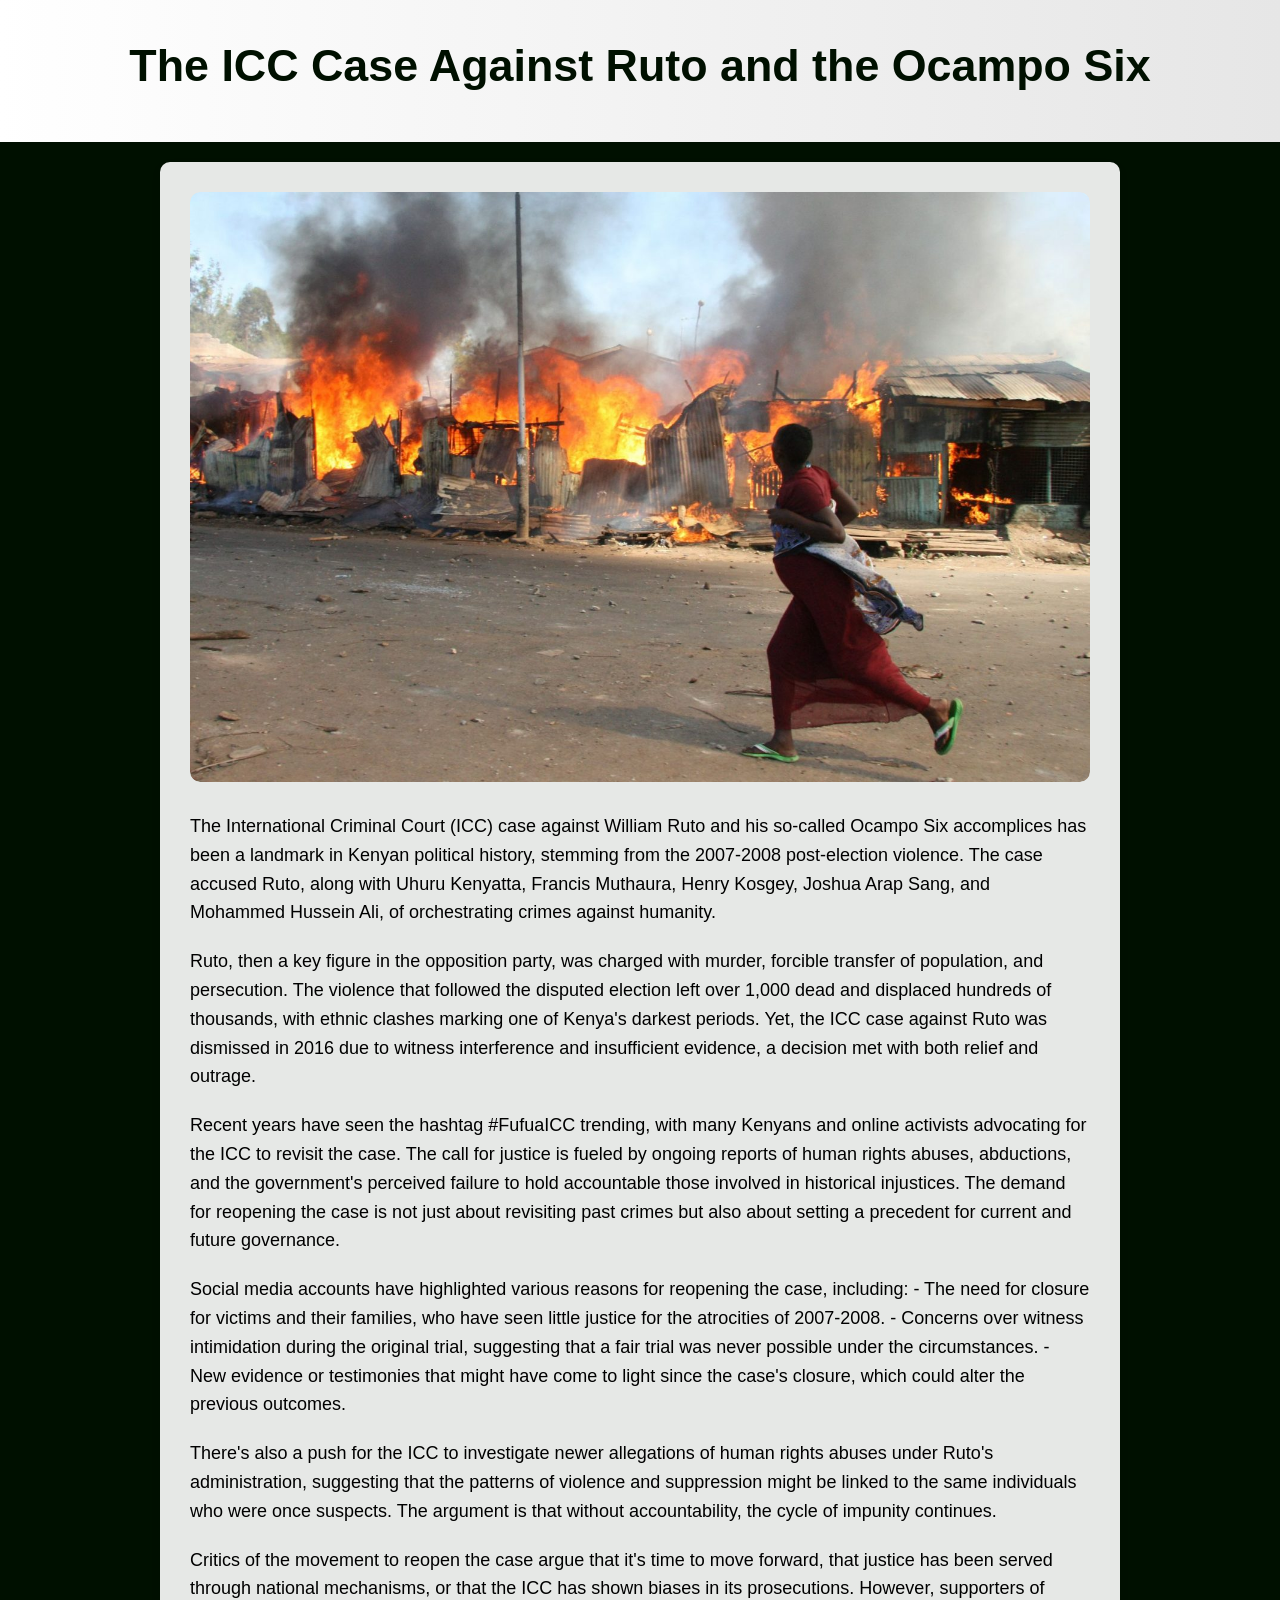
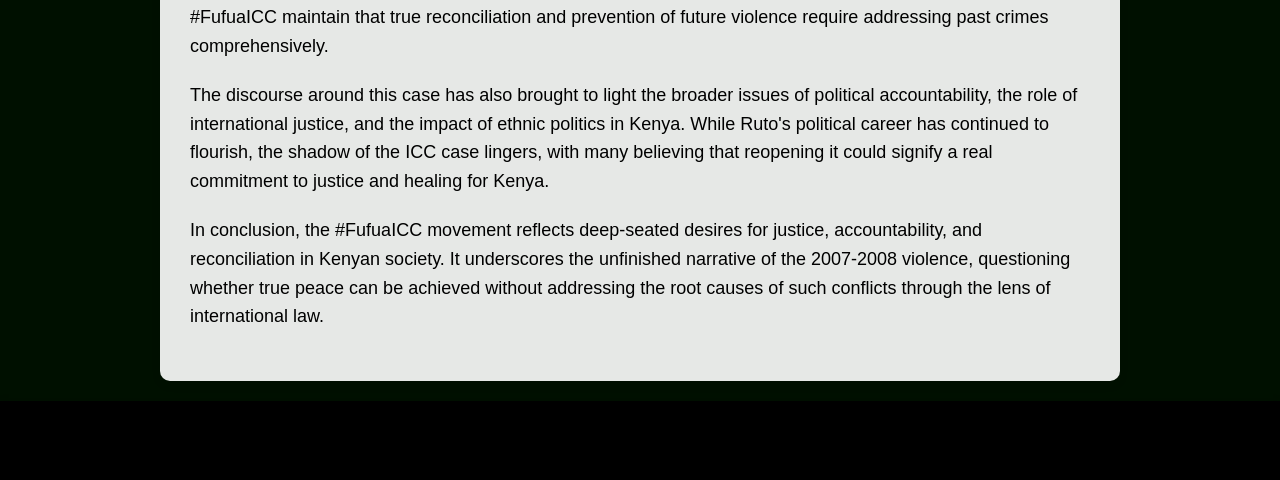
<file: Blogs/fufuaicc.html>
<!DOCTYPE html>
<html lang="en">
<head>
    <meta charset="UTF-8">
    <meta name="viewport" content="width=device-width, initial-scale=1.0">
    <title>The ICC Case Against Ruto and the Ocampo Six</title>
    <style>
        /* Reset default styles */
        * {
            margin: 0;
            padding: 0;
            box-sizing: border-box;
        }

        body {
            background-color: #001000; /* Kenyan Flag: Green */
            font-family: 'Arial', sans-serif;
            line-height: 1.6;
            color: #000;
            display: flex;
            flex-direction: column;
            min-height: 100vh;
        }

        /* Header Styles */
        header {
            background: linear-gradient(to right, #fff, #e6e6e6);
            color: #001000;
            text-align: center;
            padding: 30px 20px;
            box-shadow: 0 2px 5px rgba(0,0,0,0.1);
        }

        h1 {
            font-size: 2.8em;
            font-weight: bold;
            margin-bottom: 10px;
        }

        /* Main Content Styles */
        main {
            flex: 1;
            display: flex;
            justify-content: center;
            padding: 20px 0;
        }

        .container {
            max-width: 1000px;
            width: 100%;
            padding: 0 20px;
        }

        article {
            background: rgba(255, 255, 255, 0.9);
            border-radius: 10px;
            padding: 30px;
            box-shadow: 0 4px 8px rgba(0,0,0,0.1);
        }

        p {
            color: #000;
            font-size: 18px;
            margin-bottom: 20px;
        }

        /* Footer Styles */
        footer {
            background-color: #000;
            color: #fff;
            text-align: center;
            padding: 15px 0;
            box-shadow: 0 -2px 5px rgba(0,0,0,0.1);
        }

        /* Image Carousel Styles */
        .carousel-container {
            position: relative;
            max-width: 100%;
            margin-bottom: 30px;
            border-radius: 10px;
            overflow: hidden;
        }

        .carousel-images {
            display: flex;
            transition: transform 1s ease-in-out;
        }

        .carousel-images img {
            max-width: 100%;
            border-radius: 10px;
            display: block;
        }

        /* Responsive Design */
        @media (max-width: 768px) {
            header {
                padding: 20px 15px;
            }
            
            h1 {
                font-size: 2em;
            }
            
            .container {
                padding: 0 15px;
            }
            
            article {
                padding: 20px;
            }
            
            p {
                font-size: 16px;
            }
        }
    </style>
</head>
<body>
    <header>
        <h1>The ICC Case Against Ruto and the Ocampo Six</h1>
    </header>

    <main>
        <div class="container">
            <article>
                <!-- Image Carousel with automatic switching of images every 2 seconds -->
                <div class="carousel-container">
                    <div class="carousel-images">
                        <img src="../Assets/2007.jpg" alt="Image 1">
                        <img src="../Assets/20072.jpg" alt="Image 2">
                    </div>
                </div>

                <p>
                    The International Criminal Court (ICC) case against William Ruto and his so-called Ocampo Six accomplices has been a landmark in Kenyan political history, stemming from the 2007-2008 post-election violence. The case accused Ruto, along with Uhuru Kenyatta, Francis Muthaura, Henry Kosgey, Joshua Arap Sang, and Mohammed Hussein Ali, of orchestrating crimes against humanity.
                </p>
                <p>
                    Ruto, then a key figure in the opposition party, was charged with murder, forcible transfer of population, and persecution. The violence that followed the disputed election left over 1,000 dead and displaced hundreds of thousands, with ethnic clashes marking one of Kenya's darkest periods. Yet, the ICC case against Ruto was dismissed in 2016 due to witness interference and insufficient evidence, a decision met with both relief and outrage.
                </p>
                <p>
                    Recent years have seen the hashtag #FufuaICC trending, with many Kenyans and online activists advocating for the ICC to revisit the case. The call for justice is fueled by ongoing reports of human rights abuses, abductions, and the government's perceived failure to hold accountable those involved in historical injustices. The demand for reopening the case is not just about revisiting past crimes but also about setting a precedent for current and future governance.
                </p>
                <p>
                    Social media accounts have highlighted various reasons for reopening the case, including:
                    - The need for closure for victims and their families, who have seen little justice for the atrocities of 2007-2008.
                    - Concerns over witness intimidation during the original trial, suggesting that a fair trial was never possible under the circumstances.
                    - New evidence or testimonies that might have come to light since the case's closure, which could alter the previous outcomes.
                </p>
                <p>
                    There's also a push for the ICC to investigate newer allegations of human rights abuses under Ruto's administration, suggesting that the patterns of violence and suppression might be linked to the same individuals who were once suspects. The argument is that without accountability, the cycle of impunity continues.
                </p>
                <p>
                    Critics of the movement to reopen the case argue that it's time to move forward, that justice has been served through national mechanisms, or that the ICC has shown biases in its prosecutions. However, supporters of #FufuaICC maintain that true reconciliation and prevention of future violence require addressing past crimes comprehensively.
                </p>
                <p>
                    The discourse around this case has also brought to light the broader issues of political accountability, the role of international justice, and the impact of ethnic politics in Kenya. While Ruto's political career has continued to flourish, the shadow of the ICC case lingers, with many believing that reopening it could signify a real commitment to justice and healing for Kenya.
                </p>
                <p>
                    In conclusion, the #FufuaICC movement reflects deep-seated desires for justice, accountability, and reconciliation in Kenyan society. It underscores the unfinished narrative of the 2007-2008 violence, questioning whether true peace can be achieved without addressing the root causes of such conflicts through the lens of international law.
                </p>
            </article>
        </div>
    </main>

    <footer>
        <p>© 2025 Ruto Must Go</p>
    </footer>

    <script>
        // JavaScript for Auto-Switching Image Carousel
        let slideIndex = 0;

        function showSlides() {
            let slides = document.querySelectorAll(".carousel-images img");
            for (let i = 0; i < slides.length; i++) {
                slides[i].style.display = "none";  // Hide all images
            }
            slideIndex++;
            if (slideIndex > slides.length) {
                slideIndex = 1;  // Loop back to the first image
            }
            slides[slideIndex - 1].style.display = "block";  // Show the current image
            setTimeout(showSlides, 2000);  // Change image every 2 seconds
        }

        showSlides();  // Initial call to start the carousel
    </script>
</body>
</html>
</file>
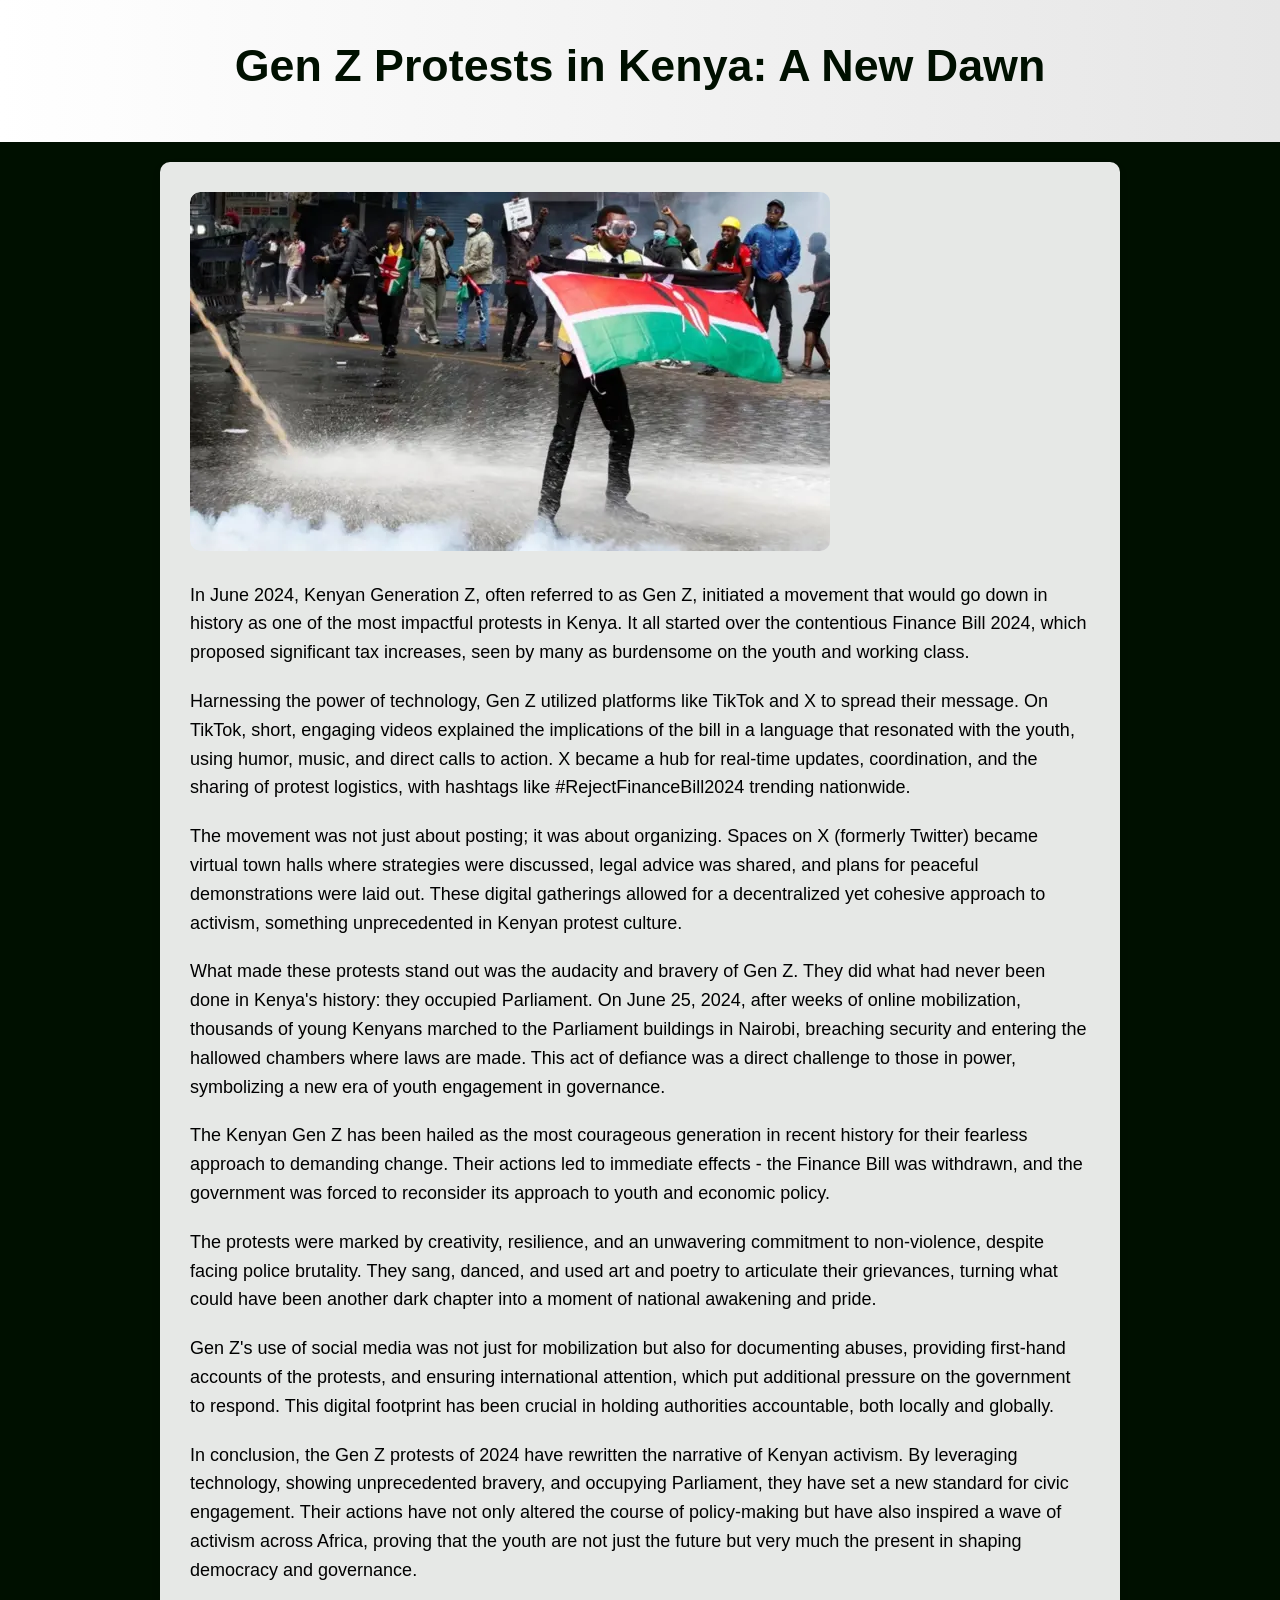
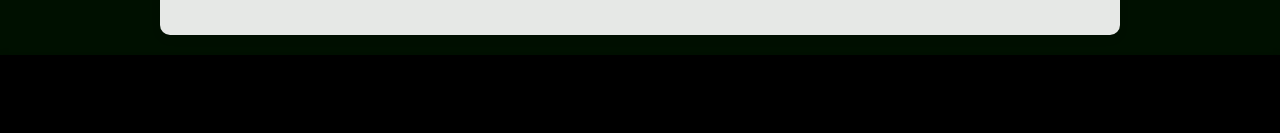
<file: Blogs/genzprotests.html>
<!DOCTYPE html>
<html lang="en">
<head>
    <meta charset="UTF-8">
    <meta name="viewport" content="width=device-width, initial-scale=1.0">
    <title>Gen Z Protests in Kenya: A New Dawn</title>
    <style>
        /* Reset default styles */
        * {
            margin: 0;
            padding: 0;
            box-sizing: border-box;
        }

        body {
            background-color: #001000; /* Kenyan Flag: Green */
            font-family: 'Arial', sans-serif;
            line-height: 1.6;
            color: #000;
            display: flex;
            flex-direction: column;
            min-height: 100vh;
        }

        /* Header Styles */
        header {
            background: linear-gradient(to right, #fff, #e6e6e6);
            color: #001000;
            text-align: center;
            padding: 30px 20px;
            box-shadow: 0 2px 5px rgba(0,0,0,0.1);
        }

        h1 {
            font-size: 2.8em;
            font-weight: bold;
            margin-bottom: 10px;
        }

        /* Main Content Styles */
        main {
            flex: 1;
            display: flex;
            justify-content: center;
            padding: 20px 0;
        }

        .container {
            max-width: 1000px;
            width: 100%;
            padding: 0 20px;
        }

        article {
            background: rgba(255, 255, 255, 0.9);
            border-radius: 10px;
            padding: 30px;
            box-shadow: 0 4px 8px rgba(0,0,0,0.1);
        }

        p {
            color: #000;
            font-size: 18px;
            margin-bottom: 20px;
        }

        /* Footer Styles */
        footer {
            background-color: #000;
            color: #fff;
            text-align: center;
            padding: 15px 0;
            box-shadow: 0 -2px 5px rgba(0,0,0,0.1);
        }

        /* Image Carousel Styles */
        .carousel-container {
            position: relative;
            max-width: 100%;
            margin-bottom: 30px;
            border-radius: 10px;
            overflow: hidden;
        }

        .carousel-images {
            display: flex;
            transition: transform 1s ease-in-out;
        }

        .carousel-images img {
            max-width: 100%;
            border-radius: 10px;
            display: block;
        }

        /* Responsive Design */
        @media (max-width: 768px) {
            header {
                padding: 20px 15px;
            }
            
            h1 {
                font-size: 2em;
            }
            
            .container {
                padding: 0 15px;
            }
            
            article {
                padding: 20px;
            }
            
            p {
                font-size: 16px;
            }
        }
    </style>
</head>
<body>
    <header>
        <h1>Gen Z Protests in Kenya: A New Dawn</h1>
    </header>

    <main>
        <div class="container">
            <article>
                <!-- Image Carousel with automatic switching of images every 2 seconds -->
                <div class="carousel-container">
                    <div class="carousel-images">
                        <img src="../Assets/maandamano1.webp" alt="Protest Image 1">
                        <img src="../Assets/maandamano2.jpg" alt="Protest Image 2">
                    </div>
                </div>

                <p>
                    In June 2024, Kenyan Generation Z, often referred to as Gen Z, initiated a movement that would go down in history as one of the most impactful protests in Kenya. It all started over the contentious Finance Bill 2024, which proposed significant tax increases, seen by many as burdensome on the youth and working class. 
                </p>
                <p>
                    Harnessing the power of technology, Gen Z utilized platforms like TikTok and X to spread their message. On TikTok, short, engaging videos explained the implications of the bill in a language that resonated with the youth, using humor, music, and direct calls to action. X became a hub for real-time updates, coordination, and the sharing of protest logistics, with hashtags like #RejectFinanceBill2024 trending nationwide.
                </p>
                <p>
                    The movement was not just about posting; it was about organizing. Spaces on X (formerly Twitter) became virtual town halls where strategies were discussed, legal advice was shared, and plans for peaceful demonstrations were laid out. These digital gatherings allowed for a decentralized yet cohesive approach to activism, something unprecedented in Kenyan protest culture.
                </p>
                <p>
                    What made these protests stand out was the audacity and bravery of Gen Z. They did what had never been done in Kenya's history: they occupied Parliament. On June 25, 2024, after weeks of online mobilization, thousands of young Kenyans marched to the Parliament buildings in Nairobi, breaching security and entering the hallowed chambers where laws are made. This act of defiance was a direct challenge to those in power, symbolizing a new era of youth engagement in governance.
                </p>
                <p>
                    The Kenyan Gen Z has been hailed as the most courageous generation in recent history for their fearless approach to demanding change. Their actions led to immediate effects - the Finance Bill was withdrawn, and the government was forced to reconsider its approach to youth and economic policy. 
                </p>
                <p>
                    The protests were marked by creativity, resilience, and an unwavering commitment to non-violence, despite facing police brutality. They sang, danced, and used art and poetry to articulate their grievances, turning what could have been another dark chapter into a moment of national awakening and pride.
                </p>
                <p>
                    Gen Z's use of social media was not just for mobilization but also for documenting abuses, providing first-hand accounts of the protests, and ensuring international attention, which put additional pressure on the government to respond. This digital footprint has been crucial in holding authorities accountable, both locally and globally.
                </p>
                <p>
                    In conclusion, the Gen Z protests of 2024 have rewritten the narrative of Kenyan activism. By leveraging technology, showing unprecedented bravery, and occupying Parliament, they have set a new standard for civic engagement. Their actions have not only altered the course of policy-making but have also inspired a wave of activism across Africa, proving that the youth are not just the future but very much the present in shaping democracy and governance.
                </p>
            </article>
        </div>
    </main>

    <footer>
        <p>© 2025 Ruto Must Go</p>
    </footer>

    <script>
        // JavaScript for Auto-Switching Image Carousel
        let slideIndex = 0;

        function showSlides() {
            let slides = document.querySelectorAll(".carousel-images img");
            for (let i = 0; i < slides.length; i++) {
                slides[i].style.display = "none";  // Hide all images
            }
            slideIndex++;
            if (slideIndex > slides.length) {
                slideIndex = 1;  // Loop back to the first image
            }
            slides[slideIndex - 1].style.display = "block";  // Show the current image
            setTimeout(showSlides, 2000);  // Change image every 2 seconds
        }

        showSlides();  // Initial call to start the carousel
    </script>
</body>
</html>
</file>
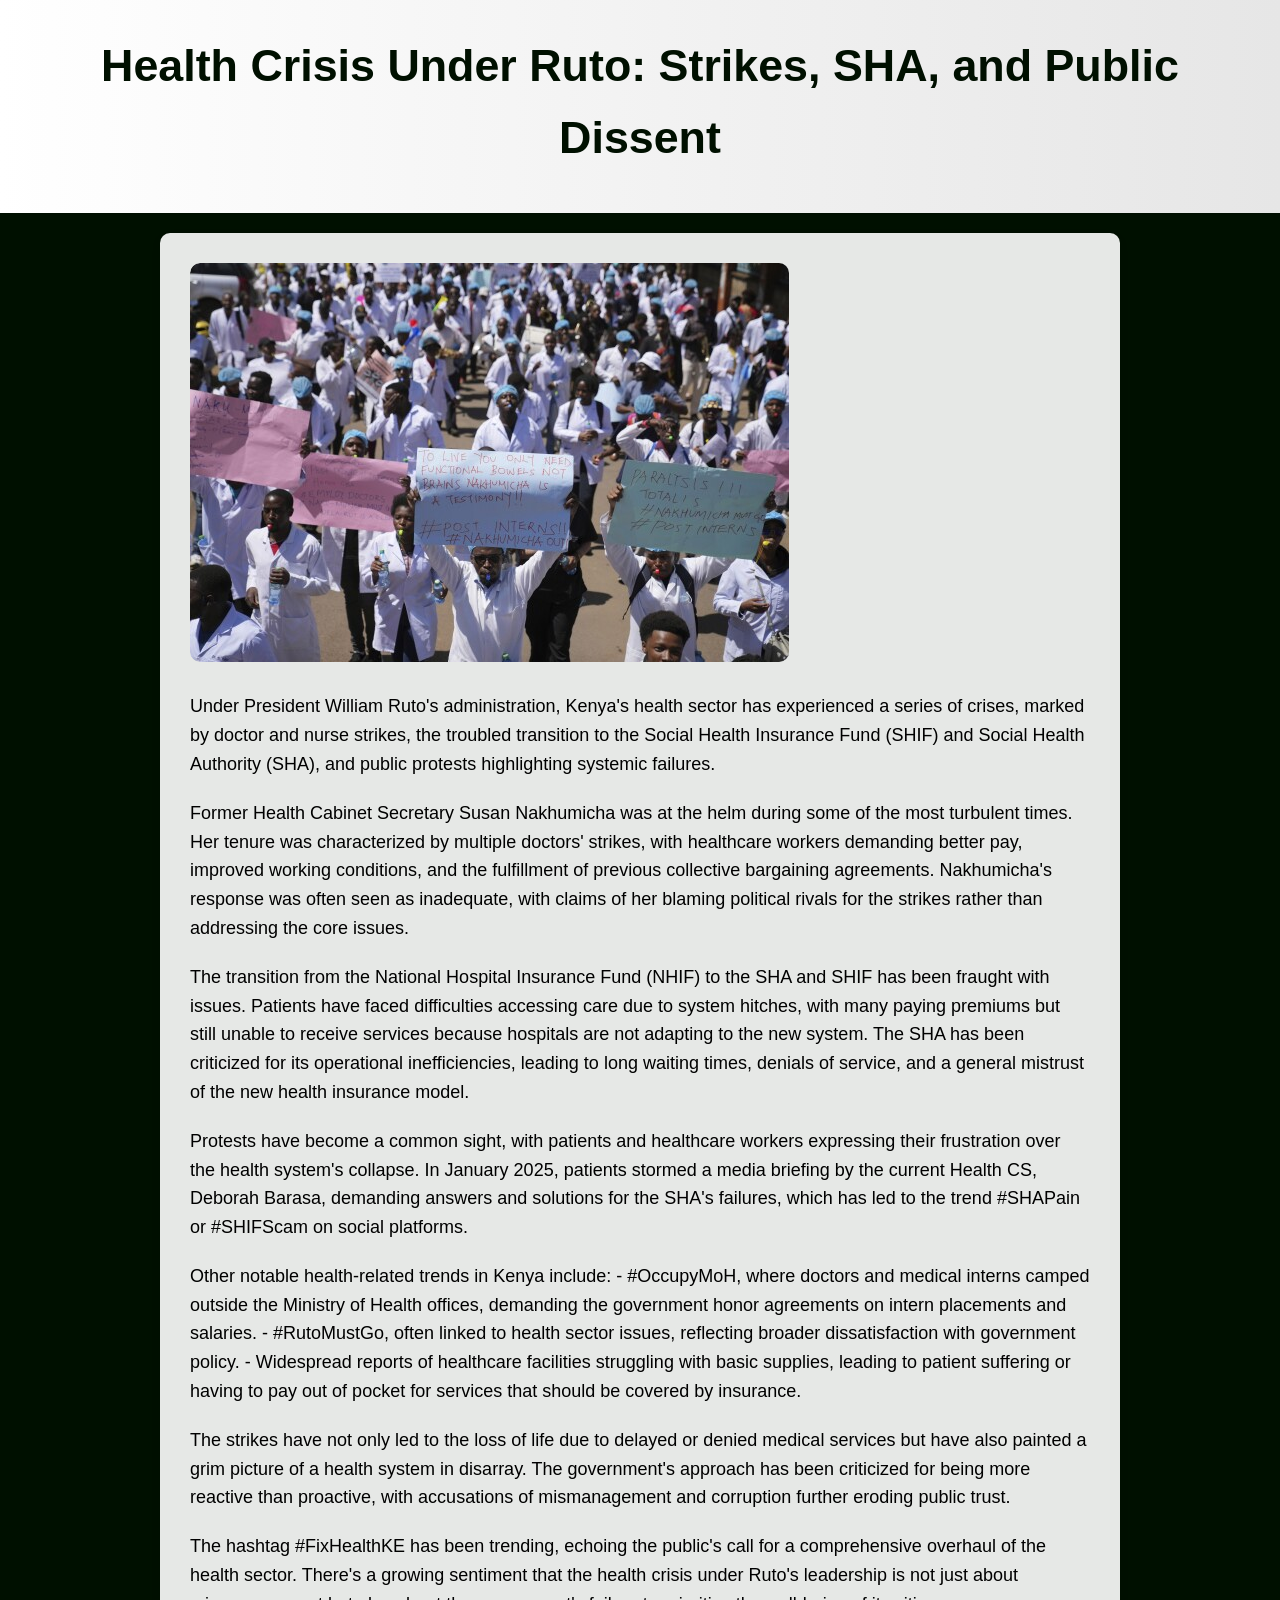
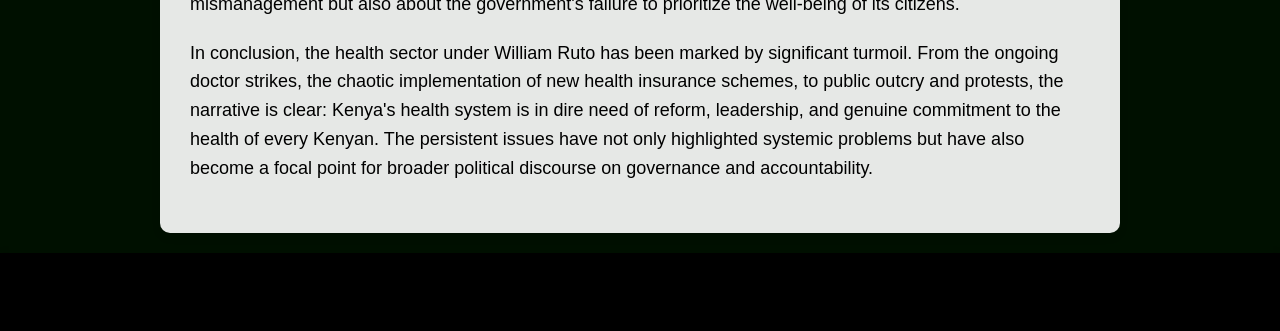
<file: Blogs/health.html>
<!DOCTYPE html>
<html lang="en">
<head>
    <meta charset="UTF-8">
    <meta name="viewport" content="width=device-width, initial-scale=1.0">
    <title>Health Crisis Under Ruto: Strikes, SHA, and Public Dissent</title>
    <style>
        /* Reset default styles */
        * {
            margin: 0;
            padding: 0;
            box-sizing: border-box;
        }

        body {
            background-color: #001000; /* Kenyan Flag: Green */
            font-family: 'Arial', sans-serif;
            line-height: 1.6;
            color: #000;
            display: flex;
            flex-direction: column;
            min-height: 100vh;
        }

        /* Header Styles */
        header {
            background: linear-gradient(to right, #fff, #e6e6e6);
            color: #001000;
            text-align: center;
            padding: 30px 20px;
            box-shadow: 0 2px 5px rgba(0,0,0,0.1);
        }

        h1 {
            font-size: 2.8em;
            font-weight: bold;
            margin-bottom: 10px;
        }

        /* Main Content Styles */
        main {
            flex: 1;
            display: flex;
            justify-content: center;
            padding: 20px 0;
        }

        .container {
            max-width: 1000px;
            width: 100%;
            padding: 0 20px;
        }

        article {
            background: rgba(255, 255, 255, 0.9);
            border-radius: 10px;
            padding: 30px;
            box-shadow: 0 4px 8px rgba(0,0,0,0.1);
        }

        p {
            color: #000;
            font-size: 18px;
            margin-bottom: 20px;
        }

        /* Footer Styles */
        footer {
            background-color: #000;
            color: #fff;
            text-align: center;
            padding: 15px 0;
            box-shadow: 0 -2px 5px rgba(0,0,0,0.1);
        }

        /* Image Carousel Styles */
        .carousel-container {
            position: relative;
            max-width: 100%;
            margin-bottom: 30px;
            border-radius: 10px;
            overflow: hidden;
        }

        .carousel-images {
            display: flex;
            transition: transform 1s ease-in-out;
        }

        .carousel-images img {
            max-width: 100%;
            border-radius: 10px;
            display: block;
        }

        /* Responsive Design */
        @media (max-width: 768px) {
            header {
                padding: 20px 15px;
            }
            
            h1 {
                font-size: 2em;
            }
            
            .container {
                padding: 0 15px;
            }
            
            article {
                padding: 20px;
            }
            
            p {
                font-size: 16px;
            }
        }
    </style>
</head>
<body>
    <header>
        <h1>Health Crisis Under Ruto: Strikes, SHA, and Public Dissent</h1>
    </header>

    <main>
        <div class="container">
            <article>
                <!-- Image Carousel with automatic switching of images every 2 seconds -->
                <div class="carousel-container">
                    <div class="carousel-images">
                        <img src="../Assets/docs1.jpg" alt="Healthcare Strike Image 1">
                        <img src="../Assets/docs2.jpg" alt="Healthcare Strike Image 2">
                    </div>
                </div>

                <p>
                    Under President William Ruto's administration, Kenya's health sector has experienced a series of crises, marked by doctor and nurse strikes, the troubled transition to the Social Health Insurance Fund (SHIF) and Social Health Authority (SHA), and public protests highlighting systemic failures.
                </p>
                <p>
                    Former Health Cabinet Secretary Susan Nakhumicha was at the helm during some of the most turbulent times. Her tenure was characterized by multiple doctors' strikes, with healthcare workers demanding better pay, improved working conditions, and the fulfillment of previous collective bargaining agreements. Nakhumicha's response was often seen as inadequate, with claims of her blaming political rivals for the strikes rather than addressing the core issues.
                </p>
                <p>
                    The transition from the National Hospital Insurance Fund (NHIF) to the SHA and SHIF has been fraught with issues. Patients have faced difficulties accessing care due to system hitches, with many paying premiums but still unable to receive services because hospitals are not adapting to the new system. The SHA has been criticized for its operational inefficiencies, leading to long waiting times, denials of service, and a general mistrust of the new health insurance model.
                </p>
                <p>
                    Protests have become a common sight, with patients and healthcare workers expressing their frustration over the health system's collapse. In January 2025, patients stormed a media briefing by the current Health CS, Deborah Barasa, demanding answers and solutions for the SHA's failures, which has led to the trend #SHAPain or #SHIFScam on social platforms.
                </p>
                <p>
                    Other notable health-related trends in Kenya include:
                    - #OccupyMoH, where doctors and medical interns camped outside the Ministry of Health offices, demanding the government honor agreements on intern placements and salaries.
                    - #RutoMustGo, often linked to health sector issues, reflecting broader dissatisfaction with government policy.
                    - Widespread reports of healthcare facilities struggling with basic supplies, leading to patient suffering or having to pay out of pocket for services that should be covered by insurance.
                </p>
                <p>
                    The strikes have not only led to the loss of life due to delayed or denied medical services but have also painted a grim picture of a health system in disarray. The government's approach has been criticized for being more reactive than proactive, with accusations of mismanagement and corruption further eroding public trust.
                </p>
                <p>
                    The hashtag #FixHealthKE has been trending, echoing the public's call for a comprehensive overhaul of the health sector. There's a growing sentiment that the health crisis under Ruto's leadership is not just about mismanagement but also about the government's failure to prioritize the well-being of its citizens.
                </p>
                <p>
                    In conclusion, the health sector under William Ruto has been marked by significant turmoil. From the ongoing doctor strikes, the chaotic implementation of new health insurance schemes, to public outcry and protests, the narrative is clear: Kenya's health system is in dire need of reform, leadership, and genuine commitment to the health of every Kenyan. The persistent issues have not only highlighted systemic problems but have also become a focal point for broader political discourse on governance and accountability.
                </p>
            </article>
        </div>
    </main>

    <footer>
        <p>© 2025 Ruto Must Go</p>
    </footer>

    <script>
        // JavaScript for Auto-Switching Image Carousel
        let slideIndex = 0;

        function showSlides() {
            let slides = document.querySelectorAll(".carousel-images img");
            for (let i = 0; i < slides.length; i++) {
                slides[i].style.display = "none";  // Hide all images
            }
            slideIndex++;
            if (slideIndex > slides.length) {
                slideIndex = 1;  // Loop back to the first image
            }
            slides[slideIndex - 1].style.display = "block";  // Show the current image
            setTimeout(showSlides, 2000);  // Change image every 2 seconds
        }

        showSlides();  // Initial call to start the carousel
    </script>
</body>
</html>
</file>
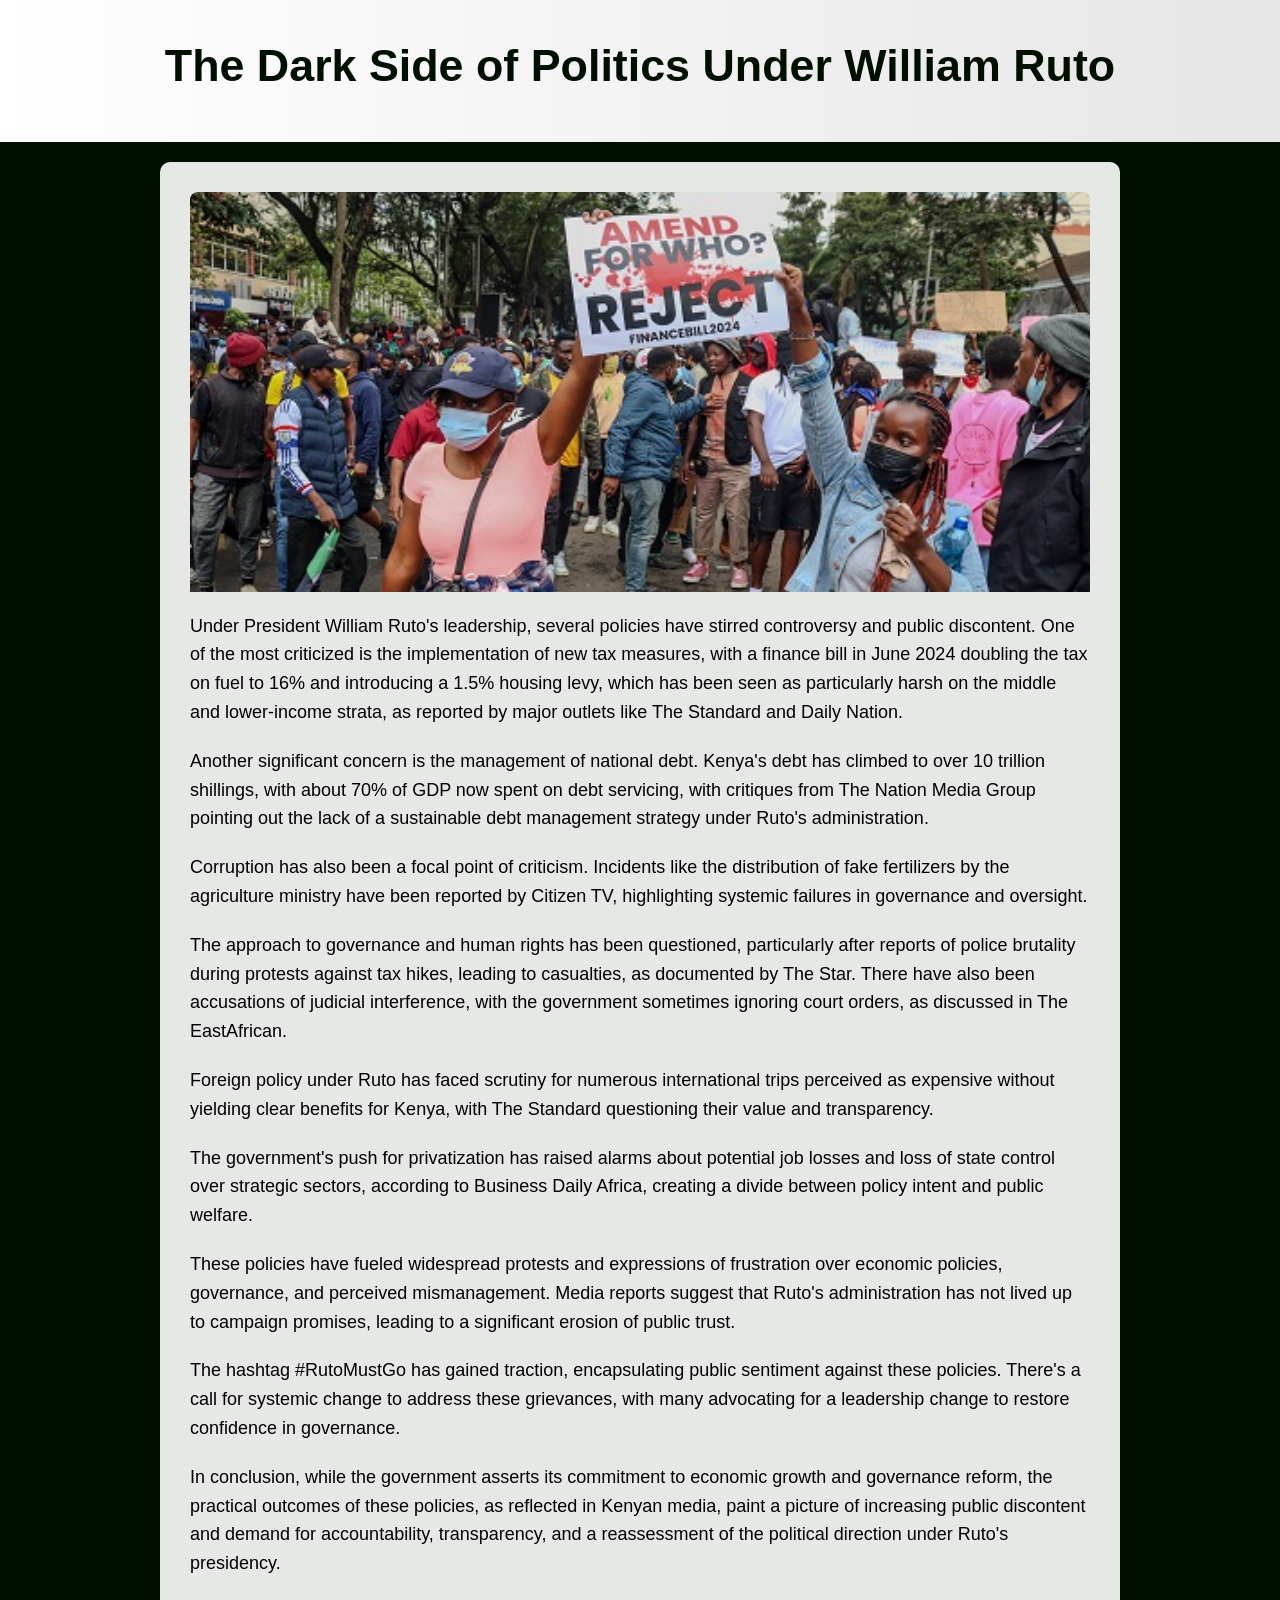
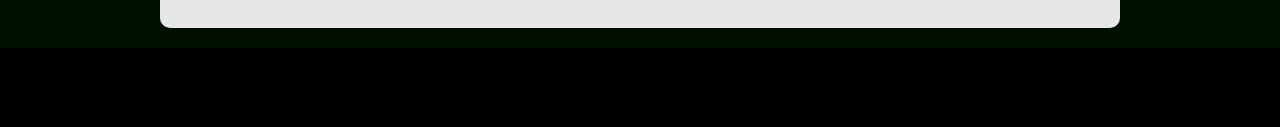
<file: Blogs/politics.html>
<!DOCTYPE html>
<html lang="en">
<head>
    <meta charset="UTF-8">
    <meta name="viewport" content="width=device-width, initial-scale=1.0">
    <title>The Dark Side of Politics Under William Ruto</title>
    <style>
        /* Reset default styles */
        * {
            margin: 0;
            padding: 0;
            box-sizing: border-box;
        }

        body {
            background-color: #001000; /* Kenyan Flag: Green */
            font-family: 'Arial', sans-serif;
            line-height: 1.6;
            color: #000;
            display: flex;
            flex-direction: column;
            min-height: 100vh;
        }

        /* Header Styles */
        header {
            background: linear-gradient(to right, #fff, #e6e6e6);
            color: #001000;
            text-align: center;
            padding: 30px 20px;
            box-shadow: 0 2px 5px rgba(0,0,0,0.1);
        }

        h1 {
            font-size: 2.8em;
            font-weight: bold;
            margin-bottom: 10px;
        }

        /* Main Content Styles */
        main {
            flex: 1;
            display: flex;
            justify-content: center;
            padding: 20px 0;
        }

        .container {
            max-width: 1000px;
            width: 100%;
            padding: 0 20px;
        }

        article {
            background: rgba(255, 255, 255, 0.9);
            border-radius: 10px;
            padding: 30px;
            box-shadow: 0 4px 8px rgba(0,0,0,0.1);
        }

        p {
            color: #000;
            font-size: 18px;
            margin-bottom: 20px;
        }

        /* Image Styles */
        .carousel {
            position: relative;
            width: 100%;
            max-height: 400px;
            overflow: hidden;
            margin-bottom: 20px;
        }

        .carousel img {
            width: 100%;
            height: auto;
            border-radius: 8px;
            display: block;
            transition: opacity 1s ease-in-out;
        }

        .carousel img:not(:first-child) {
            display: none; /* Hide other images by default */
        }

        /* Footer Styles */
        footer {
            background-color: #000;
            color: #fff;
            text-align: center;
            padding: 15px 0;
            box-shadow: 0 -2px 5px rgba(0,0,0,0.1);
        }

        /* Responsive Design */
        @media (max-width: 768px) {
            header {
                padding: 20px 15px;
            }
            
            h1 {
                font-size: 2em;
            }
            
            .container {
                padding: 0 15px;
            }
            
            article {
                padding: 20px;
            }
            
            p {
                font-size: 16px;
            }
        }
    </style>
</head>
<body>
    <header>
        <h1>The Dark Side of Politics Under William Ruto</h1>
    </header>

    <main>
        <div class="container">
            <article>
                <!-- Carousel -->
                <div class="carousel">
                    <img src="../Assets/reject1.jpg" alt="Tax Hike Protest" />
                    <img src="../Assets/sniper1.webp" alt="National Debt Crisis" />
                </div>

                <p>
                    Under President William Ruto's leadership, several policies have stirred controversy and public discontent. One of the most criticized is the implementation of new tax measures, with a finance bill in June 2024 doubling the tax on fuel to 16% and introducing a 1.5% housing levy, which has been seen as particularly harsh on the middle and lower-income strata, as reported by major outlets like The Standard and Daily Nation.
                </p>
                <p>
                    Another significant concern is the management of national debt. Kenya's debt has climbed to over 10 trillion shillings, with about 70% of GDP now spent on debt servicing, with critiques from The Nation Media Group pointing out the lack of a sustainable debt management strategy under Ruto's administration.
                </p>
                <p>
                    Corruption has also been a focal point of criticism. Incidents like the distribution of fake fertilizers by the agriculture ministry have been reported by Citizen TV, highlighting systemic failures in governance and oversight.
                </p>
                <p>
                    The approach to governance and human rights has been questioned, particularly after reports of police brutality during protests against tax hikes, leading to casualties, as documented by The Star. There have also been accusations of judicial interference, with the government sometimes ignoring court orders, as discussed in The EastAfrican.
                </p>
                <p>
                    Foreign policy under Ruto has faced scrutiny for numerous international trips perceived as expensive without yielding clear benefits for Kenya, with The Standard questioning their value and transparency.
                </p>
                <p>
                    The government's push for privatization has raised alarms about potential job losses and loss of state control over strategic sectors, according to Business Daily Africa, creating a divide between policy intent and public welfare.
                </p>
                <p>
                    These policies have fueled widespread protests and expressions of frustration over economic policies, governance, and perceived mismanagement. Media reports suggest that Ruto's administration has not lived up to campaign promises, leading to a significant erosion of public trust.
                </p>
                <p>
                    The hashtag #RutoMustGo has gained traction, encapsulating public sentiment against these policies. There's a call for systemic change to address these grievances, with many advocating for a leadership change to restore confidence in governance.
                </p>
                <p>
                    In conclusion, while the government asserts its commitment to economic growth and governance reform, the practical outcomes of these policies, as reflected in Kenyan media, paint a picture of increasing public discontent and demand for accountability, transparency, and a reassessment of the political direction under Ruto's presidency.
                </p>
            </article>
        </div>
    </main>

    <footer>
        <p>© 2025 Ruto Must Go</p>
    </footer>

    <script>
        let currentImageIndex = 0;
        const images = document.querySelectorAll(".carousel img"); // Select all images in the carousel

        // Function to change the image every 2 seconds
        function changeImage() {
            // Hide all images
            images.forEach(img => img.style.display = "none");
            
            // Show the next image
            currentImageIndex = (currentImageIndex + 1) % images.length;
            images[currentImageIndex].style.display = "block";
        }

        // Set interval to change image every 2 seconds (2000 milliseconds)
        setInterval(changeImage, 2000);
    </script>
</body>
</html>
</file>
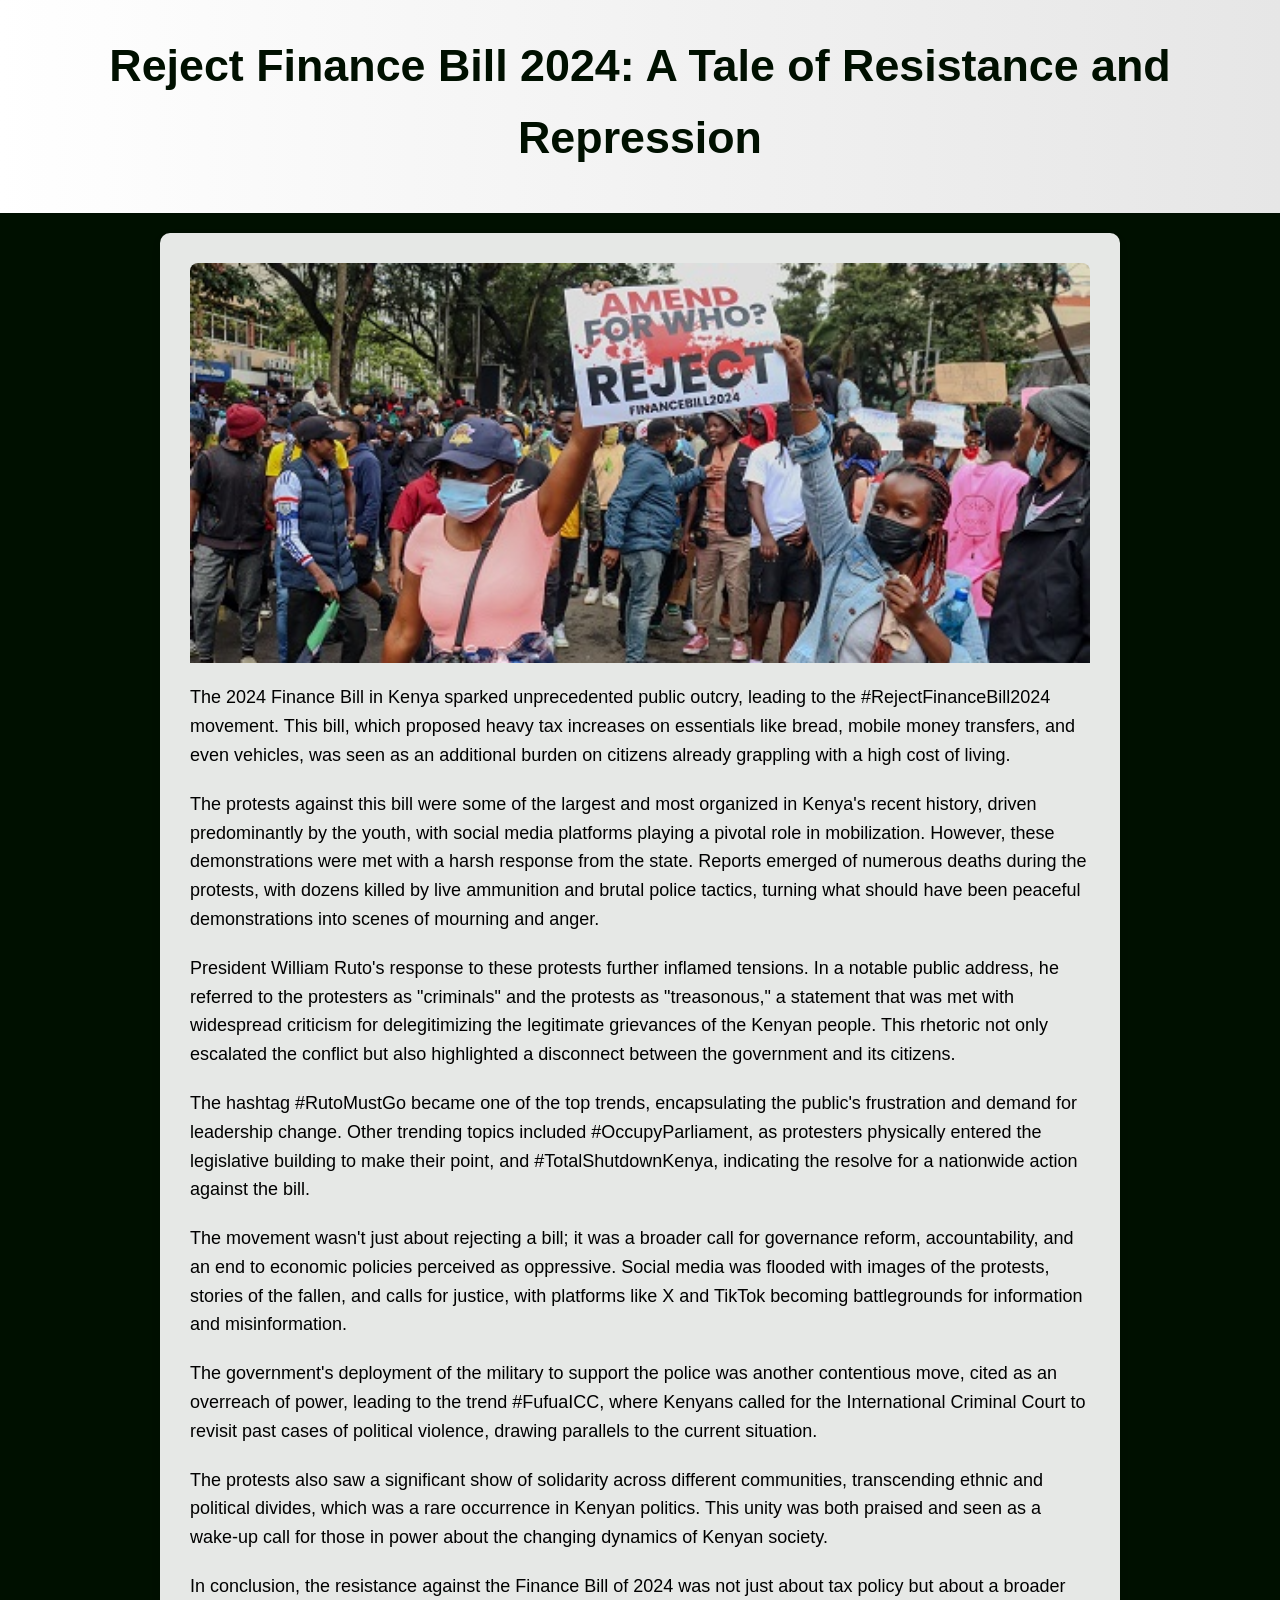
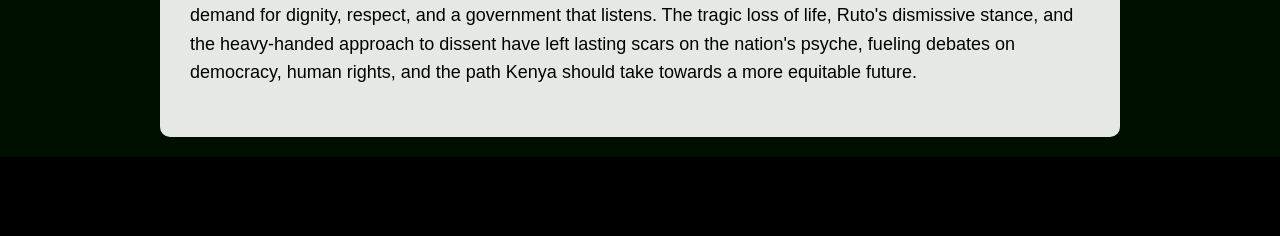
<file: Blogs/rejectfinancebill2024.html>
<!DOCTYPE html>
<html lang="en">
<head>
    <meta charset="UTF-8">
    <meta name="viewport" content="width=device-width, initial-scale=1.0">
    <title>Reject Finance Bill 2024: A Tale of Resistance and Repression</title>
    <style>
        /* Reset default styles */
        * {
            margin: 0;
            padding: 0;
            box-sizing: border-box;
        }

        body {
            background-color: #001000; /* Kenyan Flag: Green */
            font-family: 'Arial', sans-serif;
            line-height: 1.6;
            color: #000;
            display: flex;
            flex-direction: column;
            min-height: 100vh;
        }

        /* Header Styles */
        header {
            background: linear-gradient(to right, #fff, #e6e6e6);
            color: #001000;
            text-align: center;
            padding: 30px 20px;
            box-shadow: 0 2px 5px rgba(0,0,0,0.1);
        }

        h1 {
            font-size: 2.8em;
            font-weight: bold;
            margin-bottom: 10px;
        }

        /* Main Content Styles */
        main {
            flex: 1;
            display: flex;
            justify-content: center;
            padding: 20px 0;
        }

        .container {
            max-width: 1000px;
            width: 100%;
            padding: 0 20px;
        }

        article {
            background: rgba(255, 255, 255, 0.9);
            border-radius: 10px;
            padding: 30px;
            box-shadow: 0 4px 8px rgba(0,0,0,0.1);
        }

        p {
            color: #000;
            font-size: 18px;
            margin-bottom: 20px;
        }

        /* Image Styles for Carousel */
        .carousel {
            position: relative;
            width: 100%;
            max-height: 400px;
            overflow: hidden;
            margin-bottom: 20px;
        }

        .carousel img {
            width: 100%;
            height: auto;
            border-radius: 8px;
            display: block;
            transition: opacity 1s ease-in-out;
        }

        .carousel img:not(:first-child) {
            display: none; /* Hide other images by default */
        }

        /* Footer Styles */
        footer {
            background-color: #000;
            color: #fff;
            text-align: center;
            padding: 15px 0;
            box-shadow: 0 -2px 5px rgba(0,0,0,0.1);
        }

        /* Responsive Design */
        @media (max-width: 768px) {
            header {
                padding: 20px 15px;
            }
            
            h1 {
                font-size: 2em;
            }
            
            .container {
                padding: 0 15px;
            }
            
            article {
                padding: 20px;
            }
            
            p {
                font-size: 16px;
            }
        }
    </style>
</head>
<body>
    <header>
        <h1>Reject Finance Bill 2024: A Tale of Resistance and Repression</h1>
    </header>

    <main>
        <div class="container">
            <article>
                <!-- Carousel -->
                <div class="carousel">
                    <img src="../Assets/reject1.jpg" alt="Protest Against Finance Bill" />
                    <img src="../Assets/rex.jpg" alt="Police Clash During Protests" />
                </div>

                <p>
                    The 2024 Finance Bill in Kenya sparked unprecedented public outcry, leading to the #RejectFinanceBill2024 movement. This bill, which proposed heavy tax increases on essentials like bread, mobile money transfers, and even vehicles, was seen as an additional burden on citizens already grappling with a high cost of living. 
                </p>
                <p>
                    The protests against this bill were some of the largest and most organized in Kenya's recent history, driven predominantly by the youth, with social media platforms playing a pivotal role in mobilization. However, these demonstrations were met with a harsh response from the state. Reports emerged of numerous deaths during the protests, with dozens killed by live ammunition and brutal police tactics, turning what should have been peaceful demonstrations into scenes of mourning and anger.
                </p>
                <p>
                    President William Ruto's response to these protests further inflamed tensions. In a notable public address, he referred to the protesters as "criminals" and the protests as "treasonous," a statement that was met with widespread criticism for delegitimizing the legitimate grievances of the Kenyan people. This rhetoric not only escalated the conflict but also highlighted a disconnect between the government and its citizens.
                </p>
                <p>
                    The hashtag #RutoMustGo became one of the top trends, encapsulating the public's frustration and demand for leadership change. Other trending topics included #OccupyParliament, as protesters physically entered the legislative building to make their point, and #TotalShutdownKenya, indicating the resolve for a nationwide action against the bill.
                </p>
                <p>
                    The movement wasn't just about rejecting a bill; it was a broader call for governance reform, accountability, and an end to economic policies perceived as oppressive. Social media was flooded with images of the protests, stories of the fallen, and calls for justice, with platforms like X and TikTok becoming battlegrounds for information and misinformation.
                </p>
                <p>
                    The government's deployment of the military to support the police was another contentious move, cited as an overreach of power, leading to the trend #FufuaICC, where Kenyans called for the International Criminal Court to revisit past cases of political violence, drawing parallels to the current situation.
                </p>
                <p>
                    The protests also saw a significant show of solidarity across different communities, transcending ethnic and political divides, which was a rare occurrence in Kenyan politics. This unity was both praised and seen as a wake-up call for those in power about the changing dynamics of Kenyan society.
                </p>
                <p>
                    In conclusion, the resistance against the Finance Bill of 2024 was not just about tax policy but about a broader demand for dignity, respect, and a government that listens. The tragic loss of life, Ruto's dismissive stance, and the heavy-handed approach to dissent have left lasting scars on the nation's psyche, fueling debates on democracy, human rights, and the path Kenya should take towards a more equitable future.
                </p>
            </article>
        </div>
    </main>

    <footer>
        <p>© 2025 Ruto Must Go</p>
    </footer>

    <script>
        let currentImageIndex = 0;
        const images = document.querySelectorAll(".carousel img"); // Select all images in the carousel

        // Function to change the image every 2 seconds
        function changeImage() {
            // Hide all images
            images.forEach(img => img.style.display = "none");
            
            // Show the next image
            currentImageIndex = (currentImageIndex + 1) % images.length;
            images[currentImageIndex].style.display = "block";
        }

        // Set interval to change image every 2 seconds (2000 milliseconds)
        setInterval(changeImage, 2000);
    </script>
</body>
</html>
</file>
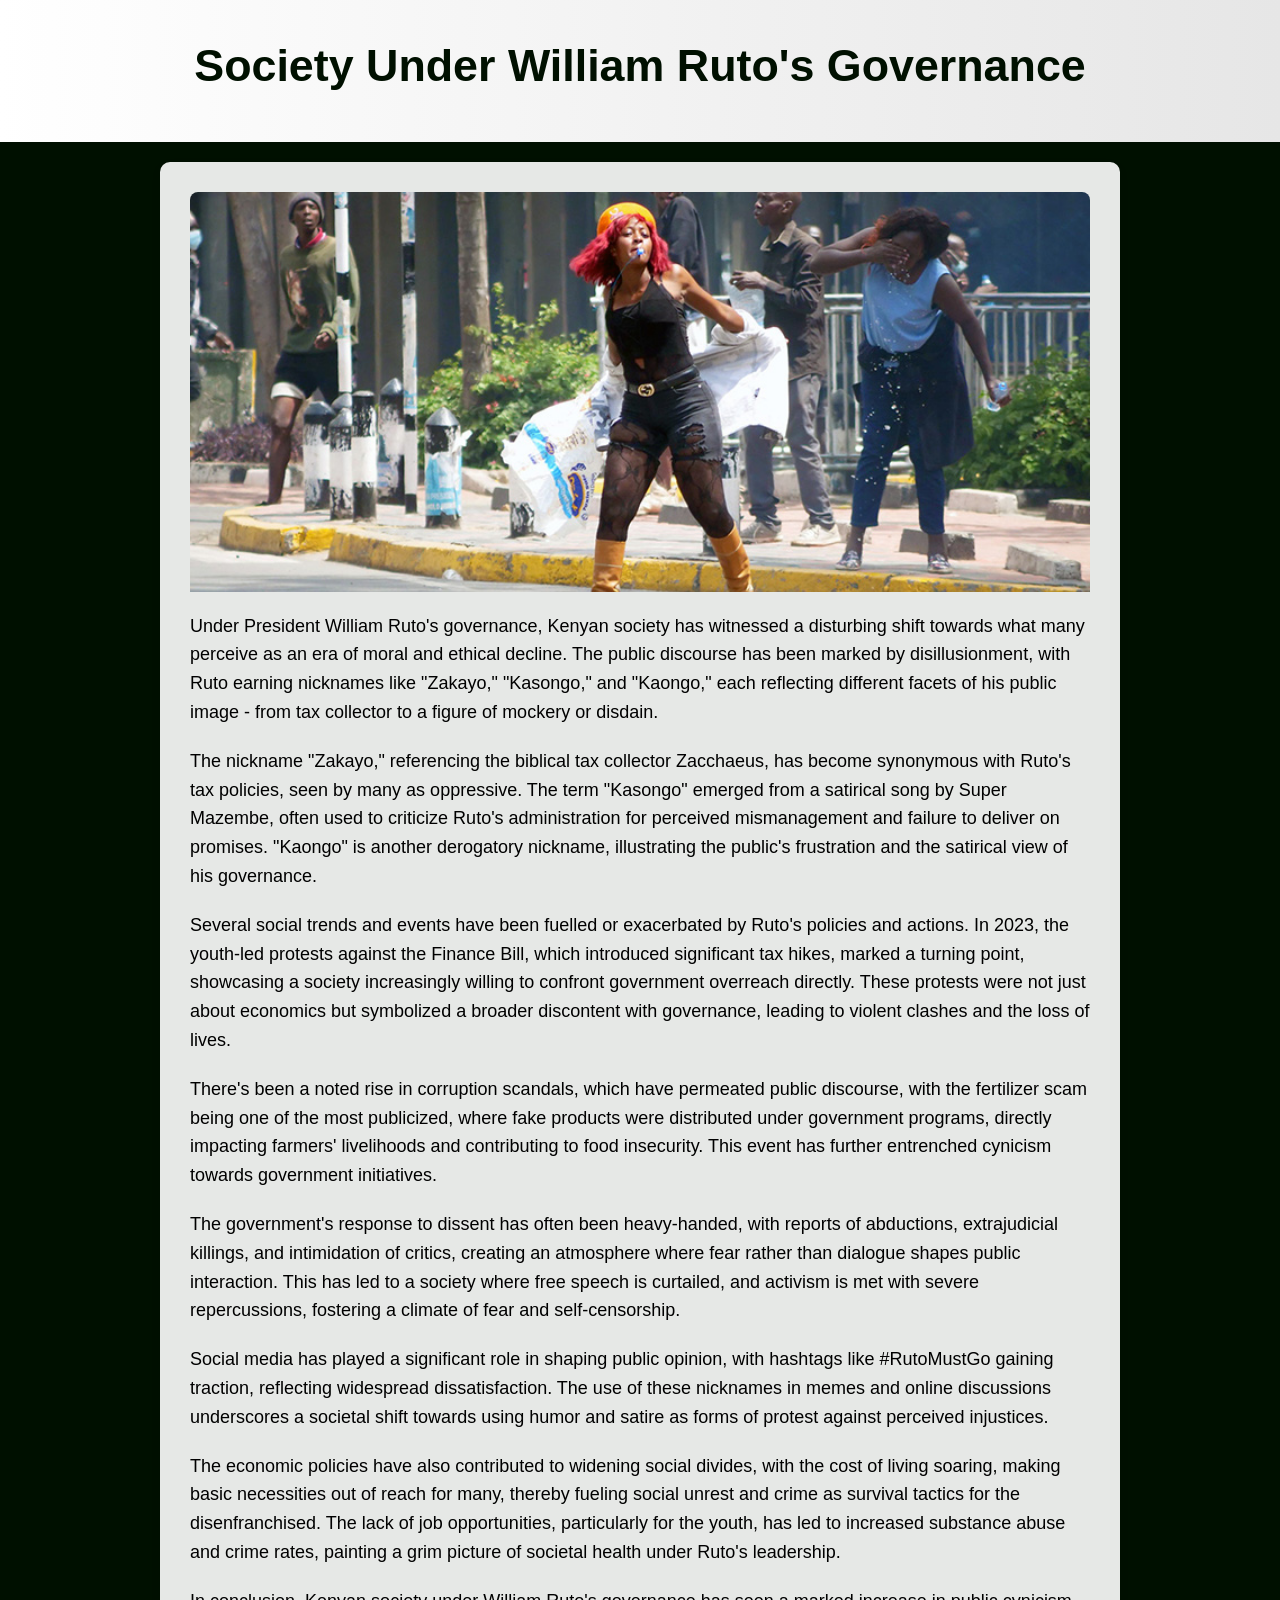
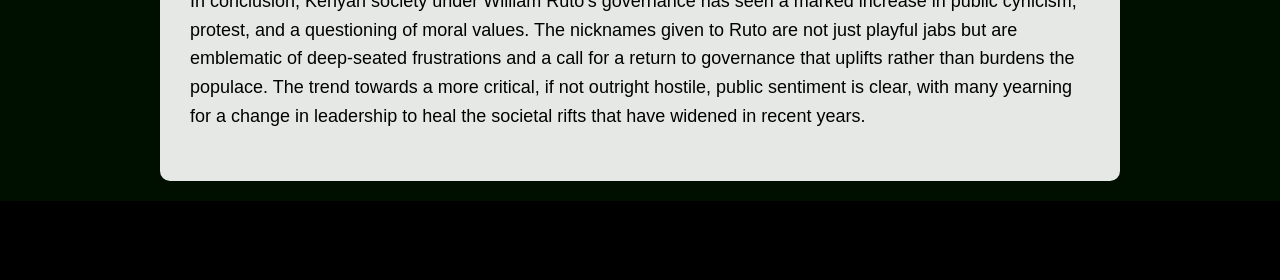
<file: Blogs/society.html>
<!DOCTYPE html>
<html lang="en">
<head>
    <meta charset="UTF-8">
    <meta name="viewport" content="width=device-width, initial-scale=1.0">
    <title>Society Under William Ruto's Governance</title>
    <style>
        /* Reset default styles */
        * {
            margin: 0;
            padding: 0;
            box-sizing: border-box;
        }

        body {
            background-color: #001000; /* Kenyan Flag: Green */
            font-family: 'Arial', sans-serif;
            line-height: 1.6;
            color: #000;
            display: flex;
            flex-direction: column;
            min-height: 100vh;
        }

        /* Header Styles */
        header {
            background: linear-gradient(to right, #fff, #e6e6e6);
            color: #001000;
            text-align: center;
            padding: 30px 20px;
            box-shadow: 0 2px 5px rgba(0,0,0,0.1);
        }

        h1 {
            font-size: 2.8em;
            font-weight: bold;
            margin-bottom: 10px;
        }

        /* Main Content Styles */
        main {
            flex: 1;
            display: flex;
            justify-content: center;
            padding: 20px 0;
        }

        .container {
            max-width: 1000px;
            width: 100%;
            padding: 0 20px;
        }

        article {
            background: rgba(255, 255, 255, 0.9);
            border-radius: 10px;
            padding: 30px;
            box-shadow: 0 4px 8px rgba(0,0,0,0.1);
        }

        p {
            color: #000;
            font-size: 18px;
            margin-bottom: 20px;
        }

        /* Image Styles for Carousel */
        .carousel {
            position: relative;
            width: 100%;
            max-height: 400px;
            overflow: hidden;
            margin-bottom: 20px;
        }

        .carousel img {
            width: 100%;
            height: auto;
            border-radius: 8px;
            display: block;
            transition: opacity 1s ease-in-out;
        }

        .carousel img:not(:first-child) {
            display: none; /* Hide other images by default */
        }

        /* Footer Styles */
        footer {
            background-color: #000;
            color: #fff;
            text-align: center;
            padding: 15px 0;
            box-shadow: 0 -2px 5px rgba(0,0,0,0.1);
        }

        /* Responsive Design */
        @media (max-width: 768px) {
            header {
                padding: 20px 15px;
            }
            
            h1 {
                font-size: 2em;
            }
            
            .container {
                padding: 0 15px;
            }
            
            article {
                padding: 20px;
            }
            
            p {
                font-size: 16px;
            }
        }
    </style>
</head>
<body>
    <header>
        <h1>Society Under William Ruto's Governance</h1>
    </header>

    <main>
        <div class="container">
            <article>
                <!-- Carousel -->
                <div class="carousel">
                    <img src="../Assets/maandamano2.jpg" alt="Society Protests" />
                    <img src="../Assets/tq_httdwkskzj-oll-400w.png" alt="Police Clash During Protests" />
                </div>

                <p>
                    Under President William Ruto's governance, Kenyan society has witnessed a disturbing shift towards what many perceive as an era of moral and ethical decline. The public discourse has been marked by disillusionment, with Ruto earning nicknames like "Zakayo," "Kasongo," and "Kaongo," each reflecting different facets of his public image - from tax collector to a figure of mockery or disdain.
                </p>
                <p>
                    The nickname "Zakayo," referencing the biblical tax collector Zacchaeus, has become synonymous with Ruto's tax policies, seen by many as oppressive. The term "Kasongo" emerged from a satirical song by Super Mazembe, often used to criticize Ruto's administration for perceived mismanagement and failure to deliver on promises. "Kaongo" is another derogatory nickname, illustrating the public's frustration and the satirical view of his governance.
                </p>
                <p>
                    Several social trends and events have been fuelled or exacerbated by Ruto's policies and actions. In 2023, the youth-led protests against the Finance Bill, which introduced significant tax hikes, marked a turning point, showcasing a society increasingly willing to confront government overreach directly. These protests were not just about economics but symbolized a broader discontent with governance, leading to violent clashes and the loss of lives.
                </p>
                <p>
                    There's been a noted rise in corruption scandals, which have permeated public discourse, with the fertilizer scam being one of the most publicized, where fake products were distributed under government programs, directly impacting farmers' livelihoods and contributing to food insecurity. This event has further entrenched cynicism towards government initiatives.
                </p>
                <p>
                    The government's response to dissent has often been heavy-handed, with reports of abductions, extrajudicial killings, and intimidation of critics, creating an atmosphere where fear rather than dialogue shapes public interaction. This has led to a society where free speech is curtailed, and activism is met with severe repercussions, fostering a climate of fear and self-censorship.
                </p>
                <p>
                    Social media has played a significant role in shaping public opinion, with hashtags like #RutoMustGo gaining traction, reflecting widespread dissatisfaction. The use of these nicknames in memes and online discussions underscores a societal shift towards using humor and satire as forms of protest against perceived injustices.
                </p>
                <p>
                    The economic policies have also contributed to widening social divides, with the cost of living soaring, making basic necessities out of reach for many, thereby fueling social unrest and crime as survival tactics for the disenfranchised. The lack of job opportunities, particularly for the youth, has led to increased substance abuse and crime rates, painting a grim picture of societal health under Ruto's leadership.
                </p>
                <p>
                    In conclusion, Kenyan society under William Ruto's governance has seen a marked increase in public cynicism, protest, and a questioning of moral values. The nicknames given to Ruto are not just playful jabs but are emblematic of deep-seated frustrations and a call for a return to governance that uplifts rather than burdens the populace. The trend towards a more critical, if not outright hostile, public sentiment is clear, with many yearning for a change in leadership to heal the societal rifts that have widened in recent years.
                </p>
            </article>
        </div>
    </main>

    <footer>
        <p>© 2025 Ruto Must Go</p>
    </footer>

    <script>
        let currentImageIndex = 0;
        const images = document.querySelectorAll(".carousel img"); // Select all images in the carousel

        // Function to change the image every 2 seconds
        function changeImage() {
            // Hide all images
            images.forEach(img => img.style.display = "none");
            
            // Show the next image
            currentImageIndex = (currentImageIndex + 1) % images.length;
            images[currentImageIndex].style.display = "block";
        }

        // Set interval to change image every 2 seconds (2000 milliseconds)
        setInterval(changeImage, 2000);
    </script>
</body>
</html>
</file>
<file: styles/index.css>
/* Modernized CSS with performance optimizations */
:root {
    --primary-color: #e74c3c;
    --dark-bg: #1a1a1a;
    --light-text: #ffffff;
    --accent-color: #ffd700;
    --card-bg: #2d2d2d;
    --transition-speed: 0.3s;
  }
  
  /* Base Styles */
  body {
    margin: 0;
    padding: 0;
    font-family: 'Inter', system-ui, -apple-system, sans-serif;
    background-color: var(--dark-bg);
    color: var(--light-text);
    line-height: 1.6;
    overflow-x: hidden;
  }
  
  a {
    color: inherit;
    text-decoration: none;
    transition: color var(--transition-speed) ease;
  }
  
  /* Layout Improvements */
  .main-frame {
    max-width: 1440px;
    margin: 0 auto;
  }
  
  /* Enhanced Navbar */
  .frame1 {
    position: fixed;
    top: 0;
    width: 100%;
    display: flex;
    justify-content: space-between;
    align-items: center;
    padding: 1rem 2rem;
    background: rgba(0, 0, 0, 0.95);
    backdrop-filter: blur(10px);
    z-index: 1000;
  }
  
  .navbar-section1 h2 {
    font-size: 1.8rem;
    margin: 0;
    color: var(--primary-color);
  }
  
  .navbar-section2 ul {
    display: flex;
    gap: 2rem;
    list-style: none;
    margin: 0;
    padding: 0;
  }
  
  .navbar-section2 a:hover {
    color: var(--accent-color);
  }
  
  .navbar-section3 span {
    font-size: 1.5rem;
    margin-left: 1.5rem;
    cursor: pointer;
    transition: opacity var(--transition-speed) ease;
  }
  
  .navbar-section3 span:hover {
    opacity: 0.8;
  }
  
  /* Modern Hero Section */
  .frame2 {
    position: relative;
    margin-top: 70px;
    height: 70vh;
    overflow: hidden;
  }
  
  .header-image {
    width: 100%;
    height: 100%;
    object-fit: cover;
    filter: brightness(0.6);
    position: absolute;
    top: 0;
    left: 0;
  }
  
  .frame2-content .glassmorphism {
    position: absolute;
    top: 50%;
    left: 50%;
    transform: translate(-50%, -50%);
    text-align: center;
    background: rgba(255, 255, 255, 0.1);
    backdrop-filter: blur(12px);
    padding: 2.5rem;
    border-radius: 1rem;
    border: 1px solid rgba(255, 255, 255, 0.15);
    max-width: 800px;
    width: 90%;
  }
  
  .glassmorphism h1 {
    font-size: clamp(2.5rem, 5vw, 3.5rem);
    margin-bottom: 1rem;
    text-shadow: 2px 2px 4px rgba(0, 0, 0, 0.5);
  }
  
  .glassmorphism a {
    display: inline-block;
    padding: 1rem 2rem;
    background: var(--primary-color);
    color: white;
    border-radius: 50px;
    font-weight: 600;
    transition: transform var(--transition-speed) ease;
  }
  
  .glassmorphism a:hover {
    transform: translateY(-2px);
  }
  
  /* Optimized Cards Section */
  .frame3 {
    padding: 4rem 2rem;
  }
  
  .frame3-section {
    display: grid;
    grid-template-columns: repeat(auto-fit, minmax(300px, 1fr));
    gap: 2rem;
    padding: 0 2rem;
  }
  
  .card {
    background: var(--card-bg);
    border-radius: 1rem;
    overflow: hidden;
    transition: transform var(--transition-speed) ease;
  }
  
  .card:hover {
    transform: translateY(-5px);
  }
  
  .card .top {
    height: 200px;
    overflow: hidden;
  }
  
  .card img {
    width: 100%;
    height: 100%;
    object-fit: cover;
    transition: transform var(--transition-speed) ease;
  }
  
  .card:hover img {
    transform: scale(1.05);
  }
  
  .card .bottom {
    padding: 1.5rem;
  }
  
  .card h5 {
    color: var(--accent-color);
    font-size: 0.875rem;
  }
  
  .card h3 {
    font-size: 1.3rem;
    margin: 0.5rem 0;
  }
  
  /* Enhanced Topics Section */
  .frame4-top-section {
    display: grid;
    grid-template-columns: repeat(auto-fit, minmax(150px, 1fr));
    gap: 1rem;
    padding: 2rem;
  }
  
  .card1 {
    background: var(--card-bg);
    padding: 1rem;
    text-align: center;
    border-radius: 50px;
    transition: all var(--transition-speed) ease;
  }
  
  .card1:hover {
    background: var(--primary-color);
    transform: scale(1.05);
  }
  
  /* Modern Footer Layout */
  .frame4-bottom {
    display: grid;
    grid-template-columns: repeat(auto-fit, minmax(250px, 1fr));
    gap: 2rem;
    padding: 4rem 2rem;
  }
  
  .col ul {
    padding: 0;
    list-style: none;
  }
  
  .col li {
    margin: 0.8rem 0;
  }
  
  /* Performance Optimizations */
  @media (prefers-reduced-motion: reduce) {
    * {
      transition: none !important;
      animation: none !important;
    }
  }
  
  img {
    image-rendering: -webkit-optimize-contrast;
  }
  
  /* Mobile Responsiveness */
  @media (max-width: 768px) {
    .navbar-section2 {
      position: absolute;
      top: 100%;
      left: 0;
      right: 0;
      background: var(--dark-bg);
      padding: 1rem;
      display: none;
    }
  
    .navbar-section2.active {
      display: block;
    }
  
    .frame3-section {
      grid-template-columns: 1fr;
    }
  }
</file>
<file: Blogs/styles.css>
/* Reset default styles */
* {
    margin: 0;
    padding: 0;
    box-sizing: border-box;
}

body {
    background-color: #006400; /* Vibrant green background */
    font-family: 'Arial', sans-serif;
    color: #fff; /* Default text color */
    line-height: 1.6;
    display: flex;
    flex-direction: column;
    min-height: 100vh;
    margin: 0;
}

/* Header Styles */
header {
    background-color: #fff;
    color: #006400; /* Green text */
    text-align: center;
    padding: 30px 20px;
    box-shadow: 0 3px 10px rgba(0, 0, 0, 0.1);
}

h1 {
    font-size: 2.5em;
    font-weight: bold;
    text-shadow: 2px 2px 4px rgba(0, 0, 0, 0.1);
}

h1::after {
    content: "";
    display: block;
    width: 100px;
    height: 3px;
    background-color: #006400;
    margin: 10px auto 0;
}

/* Main Content Area */
main {
    flex-grow: 1;
    padding: 20px;
    background-color: rgba(0, 16, 0, 0.8); /* Slightly transparent green */
    display: flex;
    justify-content: center;
    align-items: flex-start;
    overflow-y: auto;
}

/* Container for content centering */
.container {
    max-width: 1000px;
    width: 100%;
    padding: 0 20px;
}

/* Article Styles */
article {
    max-width: 900px;
    width: 100%;
    background-color: rgba(255, 255, 255, 0.2); /* Light overlay for readability */
    border-radius: 8px;
    padding: 30px;
    box-shadow: 0 2px 5px rgba(0, 0, 0, 0.1);
}

/* Meta Information (Author, Date, etc.) */
.article-meta {
    font-size: 0.9em;
    color: #ddd; /* Light grey for metadata */
    margin-bottom: 20px;
}

.article-meta span {
    margin-right: 15px;
}

/* Paragraph Styling (for better readability) */
article p {
    color: #eaeaea; /* Light gray for paragraph text (neutral) */
    font-size: 18px;
    line-height: 1.8;
    text-align: justify;
    margin: 20px 0; /* Uniform spacing between paragraphs */
}

/* Image Carousel Styles */
.image-carousel {
    position: relative;
    max-width: 100%;
    height: 400px;
    overflow: hidden;
    margin: 20px 0;
}

.carousel-image {
    width: 100%;
    height: 100%;
    object-fit: cover;
    position: absolute;
    transition: opacity 1s ease-in-out;
}

.carousel-image:first-child {
    display: block;
}

.carousel-image:nth-child(2) {
    display: none;
}

/* Footer Styles */
footer {
    background-color: #000;
    color: #fff;
    text-align: center;
    padding: 15px 0;
    box-shadow: 0 -2px 5px rgba(0, 0, 0, 0.1);
}

footer a {
    color: #fff;
    text-decoration: none;
    margin: 0 10px;
}

footer a:hover {
    text-decoration: underline;
}

/* Responsive Design for smaller screens */
@media (max-width: 768px) {
    header, main, footer {
        padding: 15px;
    }
    
    h1 {
        font-size: 2em;
    }
    
    .container {
        padding: 0 15px;
    }

    article {
        padding: 20px;
    }

    article h2 {
        font-size: 2em;
    }

    article p {
        font-size: 16px;
        padding: 15px;
    }
}
</file>
